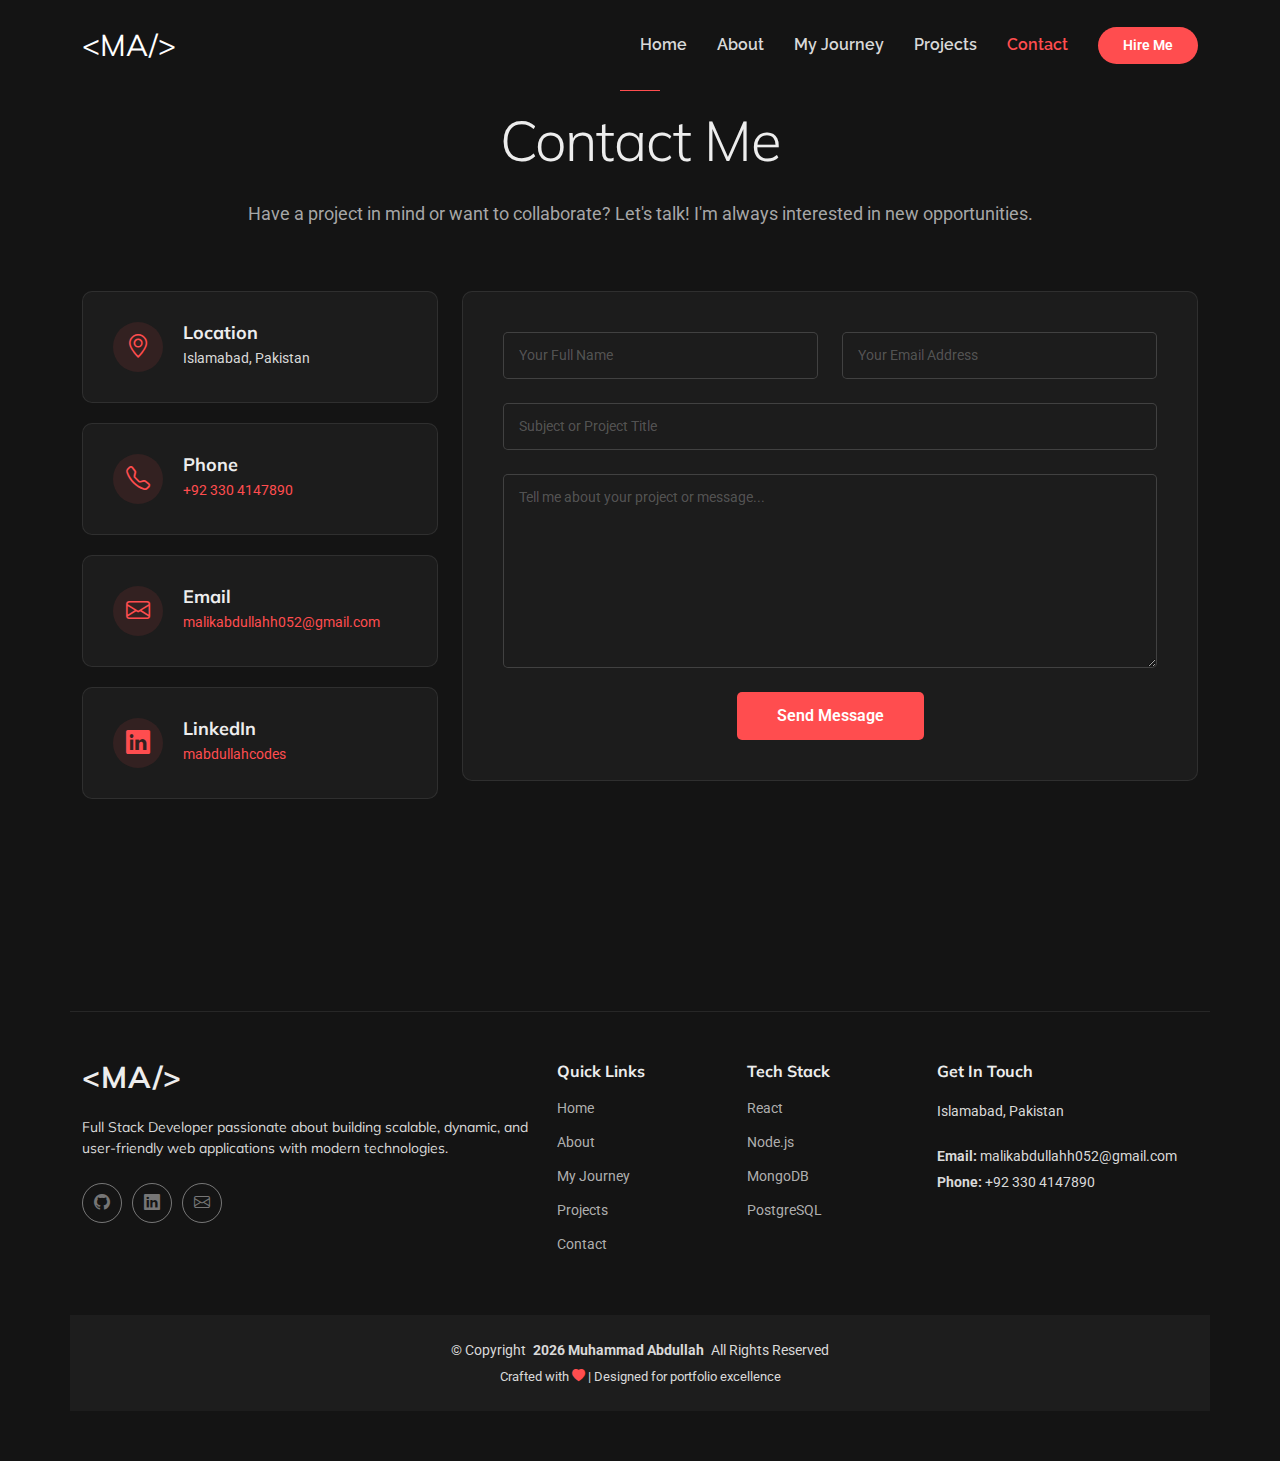
<file: contact.html>
<!DOCTYPE html>
<html lang="en">

<head>
  <meta charset="utf-8">
  <meta content="width=device-width, initial-scale=1.0" name="viewport">
  <title>Contact - Muhammad Abdullah Malik</title>
  <meta name="description" content="Get in touch with Muhammad Abdullah Malik. Full Stack Developer available for projects and collaborations.">
  <meta name="keywords" content="Contact, Full Stack Developer, Freelancer, Portfolio">

  <!-- Favicons -->
  <link href="assets/img/MALOGO.png" rel="icon">
  <link href="assets/img/MALOGO.png" rel="apple-touch-icon">

  <!-- Fonts -->
  <link href="https://fonts.googleapis.com" rel="preconnect">
  <link href="https://fonts.gstatic.com" rel="preconnect" crossorigin>
  <link href="https://fonts.googleapis.com/css2?family=Roboto:ital,wght@0,100;0,300;0,400;0,500;0,700;0,900;1,100;1,300;1,400;1,500;1,700;1,900&family=Raleway:ital,wght@0,100;0,200;0,300;0,400;0,500;0,600;0,700;0,800;0,900;1,100;1,200;1,300;1,400;1,500;1,600;1,700;1,800;1,900&family=Mulish:ital,wght@0,200;0,300;0,400;0,500;0,600;0,700;0,800;0,900;1,200;1,300;1,400;1,500;1,600;1,700;1,800;1,900&display=swap" rel="stylesheet">

  <!-- Vendor CSS Files -->
  <link href="assets/vendor/bootstrap/css/bootstrap.min.css" rel="stylesheet">
  <link href="assets/vendor/bootstrap-icons/bootstrap-icons.css" rel="stylesheet">
  <link href="assets/vendor/aos/aos.css" rel="stylesheet">
  <link href="assets/vendor/glightbox/css/glightbox.min.css" rel="stylesheet">
  <link href="assets/vendor/swiper/swiper-bundle.min.css" rel="stylesheet">

  <!-- Main CSS File -->
  <link href="assets/css/main.css" rel="stylesheet">
  <style>
    /* Ensure contact form message elements are hidden and layout preserved */
    .contact-form .loading,
    .contact-form .error-message,
    .contact-form .sent-message {
      display: none !important;
      margin-bottom: 24px;
    }
    .contact-form .sent-message { text-align: center; }
    .contact-form .error-message { text-align: left; }
    /* Small fix: keep form controls full-width inside columns */
    .contact-form .form-control { width: 100%; }
  </style>
</head>

<body class="contact-page">

  <header id="header" class="header d-flex align-items-center fixed-top">
    <div class="container-fluid container-xl position-relative d-flex align-items-center">

      <a href="index.html" class="logo d-flex align-items-center me-auto">
        <h1 class="sitename">&lt;MA/&gt;</h1>
      </a>

      <nav id="navmenu" class="navmenu">
        <ul>
          <li><a href="index.html">Home</a></li>
          <li><a href="about.html">About</a></li>
          <li><a href="my-journey.html">My Journey</a></li>
          <li><a href="projects.html">Projects</a></li>
          <li><a href="contact.html" class="active">Contact</a></li>
        </ul>
        <i class="mobile-nav-toggle d-xl-none bi bi-list"></i>
      </nav>

      <a class="btn-hire-header" href="hire-me.html">Hire Me</a>

    </div>
  </header>

  <main class="main">

    <!-- Contact Section -->
    <section id="contact" class="contact section">

      <!-- Section Title -->
      <div class="container section-title" data-aos="fade-up">
        <span class="subtitle">Get In Touch</span>
        <h2>Contact Me</h2>
        <p>Have a project in mind or want to collaborate? Let's talk! I'm always interested in new opportunities.</p>
      </div><!-- End Section Title -->

      <div class="container">

        <div class="row gy-4">

          <div class="col-lg-4">
            <div class="info-item" data-aos="fade-up">
              <div class="icon-wrapper">
                <i class="bi bi-geo-alt"></i>
              </div>
              <div>
                <h3>Location</h3>
                <p>Islamabad, Pakistan</p>
              </div>
            </div>

            <div class="info-item" data-aos="fade-up" data-aos-delay="100">
              <div class="icon-wrapper">
                <i class="bi bi-telephone"></i>
              </div>
              <div>
                <h3>Phone</h3>
                <p><a href="tel:+923304147890">+92 330 4147890</a></p>
              </div>
            </div>

            <div class="info-item" data-aos="fade-up" data-aos-delay="200">
              <div class="icon-wrapper">
                <i class="bi bi-envelope"></i>
              </div>
              <div>
                <h3>Email</h3>
                <p><a href="mailto:malikabdullahh052@gmail.com">malikabdullahh052@gmail.com</a></p>
              </div>
            </div>

            <div class="info-item" data-aos="fade-up" data-aos-delay="300">
              <div class="icon-wrapper">
                <i class="bi bi-linkedin"></i>
              </div>
              <div>
                <h3>LinkedIn</h3>
                <p><a href="https://www.linkedin.com/in/mabdullahcodes" target="_blank">mabdullahcodes</a></p>
              </div>
            </div>

            <div class="info-item" data-aos="fade-up" data-aos-delay="400">
              <div class="icon-wrapper">
                <i class="bi bi-github"></i>
              </div>
              <div>
                <h3>GitHub</h3>
                <p><a href="https://github.com/abdullah-workspace" target="_blank">abdullah-workspace</a></p>
              </div>
            </div>

          </div>

          <div class="col-lg-8">
            <form id="contactForm" class="php-email-form contact-form" data-aos="fade-up" data-aos-delay="100">
              <div class="row gy-4">

                <div class="col-md-6">
                  <input type="text" name="name" class="form-control" placeholder="Your Full Name" required="">
                </div>

                <div class="col-md-6">
                  <input type="email" class="form-control" name="email" placeholder="Your Email Address" required="">
                </div>

                <div class="col-md-12">
                  <input type="text" class="form-control" name="subject" placeholder="Subject or Project Title" required="">
                </div>

                <div class="col-md-12">
                  <textarea class="form-control" name="message" rows="8" placeholder="Tell me about your project or message..." required=""></textarea>
                </div>

                <div class="col-md-12 text-center">

                  <div class="loading">Loading</div>
                  <div class="error-message"></div>
                  <div class="sent-message">Your message has been sent. Thank you! I'll get back to you soon.</div>

                  <button type="submit" class="btn btn-accent">Send Message</button>
                </div>

              </div>
            </form>
          </div>

        </div>

      </div>

    </section><!-- /Contact Section -->

  </main>

  <footer id="footer" class="footer">

    <div class="container footer-top">
      <div class="row gy-4">
        <div class="col-lg-5 col-md-12 footer-about">
          <a href="index.html" class="logo d-flex align-items-center">
            <span class="sitename">&lt;MA/&gt;</span>
          </a>
          <p>Full Stack Developer passionate about building scalable, dynamic, and user-friendly web applications with modern technologies.</p>
          <div class="social-links d-flex mt-4">
            <a href="https://github.com/abdullah-workspace" target="_blank"><i class="bi bi-github"></i></a>
            <a href="https://www.linkedin.com/in/mabdullahcodes" target="_blank"><i class="bi bi-linkedin"></i></a>
            <a href="mailto:malikabdullahh052@gmail.com"><i class="bi bi-envelope"></i></a>
          </div>
        </div>

        <div class="col-lg-2 col-6 footer-links">
          <h4>Quick Links</h4>
          <ul>
            <li><a href="index.html">Home</a></li>
            <li><a href="about.html">About</a></li>
            <li><a href="my-journey.html">My Journey</a></li>
            <li><a href="projects.html">Projects</a></li>
            <li><a href="contact.html">Contact</a></li>
          </ul>
        </div>

        <div class="col-lg-2 col-6 footer-links">
          <h4>Tech Stack</h4>
          <ul>
            <li><a href="#">React</a></li>
            <li><a href="#">Node.js</a></li>
            <li><a href="#">MongoDB</a></li>
            <li><a href="#">PostgreSQL</a></li>
          </ul>
        </div>

        <div class="col-lg-3 col-md-12 footer-contact text-center text-md-start">
          <h4>Get In Touch</h4>
          <p>Islamabad, Pakistan</p>
          <p class="mt-4"><strong>Email:</strong> <span>malikabdullahh052@gmail.com</span></p>
          <p><strong>Phone:</strong> <span>+92 330 4147890</span></p>
        </div>

      </div>
    </div>

    <div class="container copyright text-center mt-4">
      <p>© <span>Copyright</span> <strong class="px-1 sitename">2026 Muhammad Abdullah</strong> <span>All Rights Reserved</span></p>
      <div class="credits">
        Crafted with <i class="bi bi-heart-fill" style="color: #ff4d4f;"></i> | Designed for portfolio excellence
      </div>
    </div>

  </footer>

  <!-- Scroll Top -->
  <a href="#" id="scroll-top" class="scroll-top d-flex align-items-center justify-content-center"><i class="bi bi-arrow-up-short"></i></a>

  <!-- Preloader -->
  <div id="preloader"></div>

  <!-- Vendor JS Files -->
  <script src="assets/vendor/bootstrap/js/bootstrap.bundle.min.js"></script>
  <script src="assets/vendor/aos/aos.js"></script>
  <script src="assets/vendor/typed.js/typed.umd.js"></script>
  <script src="assets/vendor/waypoints/noframework.waypoints.js"></script>
  <script src="assets/vendor/glightbox/js/glightbox.min.js"></script>
  <script src="assets/vendor/imagesloaded/imagesloaded.pkgd.min.js"></script>
  <script src="assets/vendor/isotope-layout/isotope.pkgd.min.js"></script>
  <script src="assets/vendor/swiper/swiper-bundle.min.js"></script>

  <!-- Main JS File -->
  <script src="assets/js/main.js"></script>

  <!-- Contact form frontend handler (no backend) -->
  <script>
    (function(){
      const form = document.getElementById('contactForm');
      if (!form) return;
      form.addEventListener('submit', function(e) {
        e.preventDefault();
        const loading = form.querySelector('.loading');
        const error = form.querySelector('.error-message');
        const sent = form.querySelector('.sent-message');
        if (loading) loading.classList.add('d-block');
        if (error) error.classList.remove('d-block');
        if (sent) sent.classList.remove('d-block');

        // Simulate async send and show success modal
        setTimeout(() => {
          if (loading) loading.classList.remove('d-block');
          if (sent) sent.classList.add('d-block');
          // show bootstrap modal
          try {
            const modalEl = document.getElementById('contactSuccessModal');
            if (modalEl) {
              const bsModal = new bootstrap.Modal(modalEl);
              bsModal.show();
            } else {
              alert('Message sent — thank you!');
            }
          } catch (err) {
            alert('Message sent — thank you!');
          }
          form.reset();
        }, 700);
      });
    })();
  </script>

  <!-- Success modal -->
  <div class="modal fade" id="contactSuccessModal" tabindex="-1" aria-labelledby="contactSuccessModalLabel" aria-hidden="true">
    <div class="modal-dialog modal-dialog-centered">
      <div class="modal-content">
        <div class="modal-header">
          <h5 class="modal-title" id="contactSuccessModalLabel">Message Sent</h5>
          <button type="button" class="btn-close" data-bs-dismiss="modal" aria-label="Close"></button>
        </div>
              <div class="modal-body d-flex align-items-start gap-3">
                <i class="bi bi-check-circle-fill" style="font-size:28px;color:var(--accent-color);margin-top:4px"></i>
                <div>
                  <h5 class="mb-1">Message Sent</h5>
                  <p class="mb-0">Thanks — your message has been sent. I'll get back to you soon.</p>
                </div>
              </div>
              <div class="modal-footer">
                <button type="button" class="btn btn-accent" data-bs-dismiss="modal">Close</button>
              </div>
      </div>
    </div>
  </div>

</body>

</html>
</file>
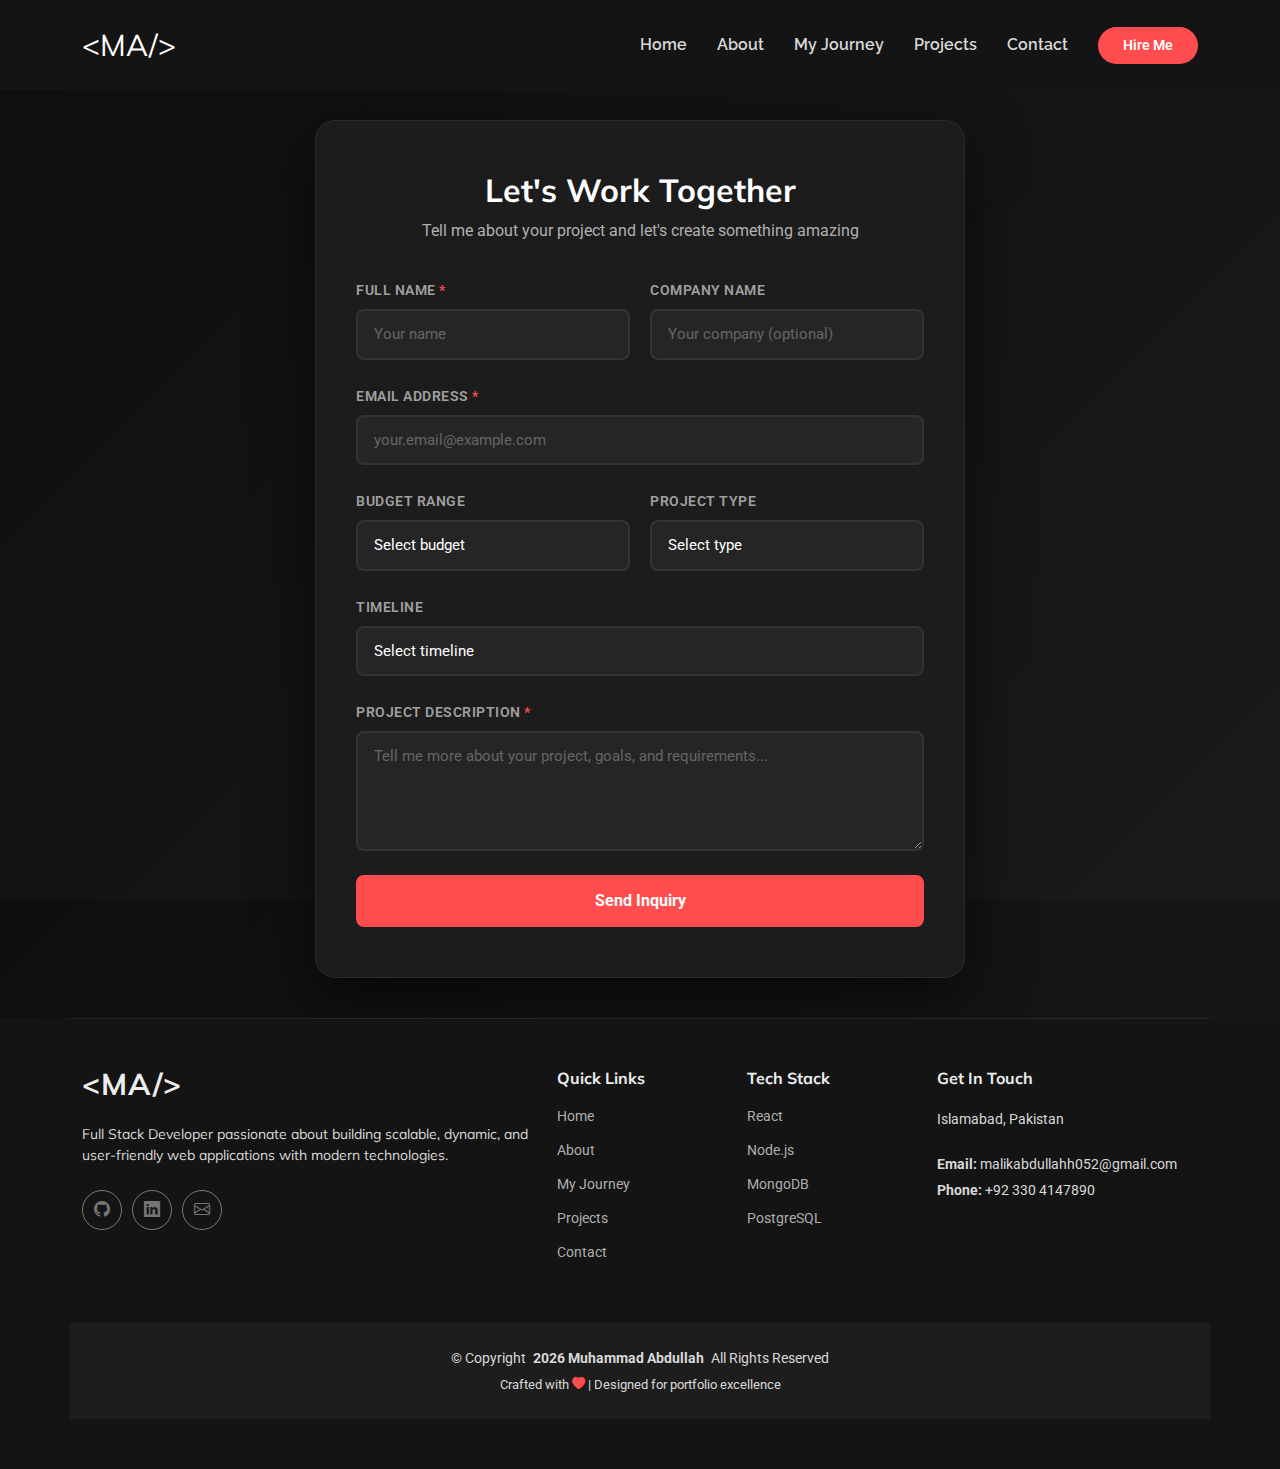
<file: hire-me.html>
<!DOCTYPE html>
<html lang="en">

<head>
  <meta charset="utf-8">
  <meta content="width=device-width, initial-scale=1.0" name="viewport">
  <title>Hire Me - Muhammad Abdullah Malik</title>
  <meta name="description" content="Hire Muhammad Abdullah Malik for your next web development project. Full Stack Developer available for custom solutions.">
  <meta name="keywords" content="Hire, Full Stack Developer, Web Development, Freelancer">

  <!-- Favicons -->
  <link href="assets/img/MALOGO.png" rel="icon">
  <link href="assets/img/MALOGO.png" rel="apple-touch-icon">

  <!-- Fonts -->
  <link href="https://fonts.googleapis.com" rel="preconnect">
  <link href="https://fonts.gstatic.com" rel="preconnect" crossorigin>
  <link href="https://fonts.googleapis.com/css2?family=Roboto:ital,wght@0,100;0,300;0,400;0,500;0,700;0,900;1,100;1,300;1,400;1,500;1,700;1,900&family=Raleway:ital,wght@0,100;0,200;0,300;0,400;0,500;0,600;0,700;0,800;0,900;1,100;1,200;1,300;1,400;1,500;1,600;1,700;1,800;1,900&family=Mulish:ital,wght@0,200;0,300;0,400;0,500;0,600;0,700;0,800;0,900;1,200;1,300;1,400;1,500;1,600;1,700;1,800;1,900&display=swap" rel="stylesheet">

  <!-- Vendor CSS Files -->
  <link href="assets/vendor/bootstrap/css/bootstrap.min.css" rel="stylesheet">
  <link href="assets/vendor/bootstrap-icons/bootstrap-icons.css" rel="stylesheet">
  <link href="assets/vendor/aos/aos.css" rel="stylesheet">

  <!-- Main CSS File -->
  <link href="assets/css/main.css" rel="stylesheet">

  <style>
    /* Hire Me Page Styles */
    html, body {
      height: 100%;
    }

    body.hire-page {
      background: linear-gradient(135deg, #0f0f0f 0%, #1a1a1a 100%);
      display: flex;
      flex-direction: column;
      min-height: 100vh;
    }

    .hire-main {
      flex: 1;
      display: flex;
      align-items: center;
      justify-content: center;
      padding: 40px 20px;
      margin-top: 80px;
    }

    .hire-container {
      width: 100%;
      max-width: 650px;
      animation: fadeInUp 0.6s ease-out;
    }

    @keyframes fadeInUp {
      from {
        opacity: 0;
        transform: translateY(30px);
      }
      to {
        opacity: 1;
        transform: translateY(0);
      }
    }

    .hire-form-card {
      background: #1c1c1c;
      border: 1px solid #2a2a2a;
      border-radius: 20px;
      padding: 50px 40px;
      box-shadow: 0 20px 60px rgba(0, 0, 0, 0.6);
      transition: all 0.3s ease;
    }

    .hire-form-card:hover {
      border-color: #ff4d4f;
      box-shadow: 0 20px 80px rgba(255, 77, 79, 0.15);
    }

    .hire-form-title {
      text-align: center;
      margin-bottom: 10px;
      color: #ffffff;
      font-size: 32px;
      font-weight: 700;
    }

    .hire-form-subtitle {
      text-align: center;
      color: #b0b0b0;
      margin-bottom: 35px;
      font-size: 16px;
    }

    .form-label {
      color: #a0a0a0;
      font-weight: 600;
      font-size: 14px;
      margin-bottom: 8px;
      text-transform: uppercase;
      letter-spacing: 0.5px;
    }

    .form-control,
    .form-select {
      background: #252525;
      border: 2px solid #333333;
      color: #ffffff;
      padding: 12px 16px;
      border-radius: 8px;
      font-size: 15px;
      transition: all 0.3s ease;
    }

    .form-control::placeholder {
      color: #666666;
    }

    .form-control:focus,
    .form-select:focus {
      background: #2a2a2a;
      border-color: #ff4d4f;
      box-shadow: 0 0 0 0.2rem rgba(255, 77, 79, 0.25);
      color: #ffffff;
    }

    .form-select option {
      background: #1c1c1c;
      color: #ffffff;
    }

    .form-group {
      margin-bottom: 24px;
    }

    .form-group.has-error .form-control,
    .form-group.has-error .form-select {
      border-color: #df1529;
      background: rgba(223, 21, 41, 0.05);
    }

    .error-message {
      color: #df1529;
      font-size: 13px;
      margin-top: 6px;
      display: none;
      font-weight: 500;
    }

    .error-message.show {
      display: block;
    }

    textarea.form-control {
      resize: vertical;
      min-height: 120px;
      font-family: 'Roboto', sans-serif;
    }

    .btn-hire {
      background: #ff4d4f;
      color: #ffffff;
      border: none;
      padding: 14px 32px;
      font-weight: 700;
      font-size: 16px;
      border-radius: 8px;
      width: 100%;
      transition: all 0.3s ease;
      display: flex;
      align-items: center;
      justify-content: center;
      gap: 8px;
      position: relative;
      overflow: hidden;
    }

    .btn-hire:hover:not(:disabled) {
      background: #ff3d3f;
      transform: scale(1.03);
      box-shadow: 0 12px 36px rgba(255, 77, 79, 0.35);
    }

    .btn-hire:disabled {
      opacity: 0.8;
      cursor: not-allowed;
    }

    .spinner-border-sm {
      width: 16px;
      height: 16px;
      border-width: 2px;
    }

    .two-col {
      display: grid;
      grid-template-columns: 1fr 1fr;
      gap: 20px;
    }

    @media (max-width: 768px) {
      .hire-main {
        margin-top: 60px;
        padding: 30px 15px;
      }

      .hire-form-card {
        padding: 30px 20px;
        border-radius: 16px;
      }

      .hire-form-title {
        font-size: 26px;
        margin-bottom: 8px;
      }

      .hire-form-subtitle {
        font-size: 14px;
        margin-bottom: 25px;
      }

      .form-label {
        font-size: 12px;
      }

      .form-control,
      .form-select {
        padding: 10px 12px;
        font-size: 14px;
      }

      .form-group {
        margin-bottom: 18px;
      }

      .two-col {
        grid-template-columns: 1fr;
        gap: 15px;
      }

      textarea.form-control {
        min-height: 100px;
      }

      .btn-hire {
        padding: 12px 24px;
        font-size: 15px;
      }
    }

    @media (max-width: 576px) {
      .hire-main {
        margin-top: 50px;
        padding: 20px 10px;
      }

      .hire-form-card {
        padding: 25px 15px;
        border-radius: 12px;
      }

      .hire-form-title {
        font-size: 22px;
      }

      .hire-form-subtitle {
        font-size: 13px;
      }

      .form-control,
      .form-select {
        padding: 9px 10px;
        font-size: 13px;
      }

      .btn-hire {
        padding: 11px 20px;
        font-size: 14px;
      }

      textarea.form-control {
        min-height: 80px;
      }

      .two-col {
        grid-template-columns: 1fr;
      }
    }

    /* Footer */
    .hire-footer {
      background: rgba(20, 20, 20, 0.8);
      border-top: 1px solid #2a2a2a;
      padding: 30px 20px;
      text-align: center;
      color: #b0b0b0;
      font-size: 14px;
      margin-top: auto;
    }

    .hire-footer a {
      color: #ff4d4f;
      text-decoration: none;
      transition: 0.3s;
    }

    .hire-footer a:hover {
      color: #ff3d3f;
      text-decoration: underline;
    }

    @media (max-width: 576px) {
      .hire-footer {
        padding: 20px 15px;
        font-size: 12px;
      }
    }
  </style>
</head>

<body class="hire-page">

  <header id="header" class="header d-flex align-items-center fixed-top">
    <div class="container-fluid container-xl position-relative d-flex align-items-center">

      <a href="index.html" class="logo d-flex align-items-center me-auto">
        <h1 class="sitename">&lt;MA/&gt;</h1>
      </a>

      <nav id="navmenu" class="navmenu">
        <ul>
          <li><a href="index.html">Home</a></li>
          <li><a href="about.html">About</a></li>
          <li><a href="my-journey.html">My Journey</a></li>
          <li><a href="projects.html">Projects</a></li>
          <li><a href="contact.html">Contact</a></li>
        </ul>
        <i class="mobile-nav-toggle d-xl-none bi bi-list"></i>
      </nav>

      <a class="btn-hire-header" href="hire-me.html">Hire Me</a>

    </div>
  </header>

  <main class="hire-main">
    <div class="hire-container">
      <div class="hire-form-card">
        <h1 class="hire-form-title">Let's Work Together</h1>
        <p class="hire-form-subtitle">Tell me about your project and let's create something amazing</p>

        <form id="hireForm">
          <div class="two-col">
            <div class="form-group">
              <label for="fullName" class="form-label">Full Name <span style="color: #ff4d4f;">*</span></label>
              <input type="text" class="form-control" id="fullName" name="fullName" placeholder="Your name" required>
              <div class="error-message" id="fullName-error">Full name is required</div>
            </div>

            <div class="form-group">
              <label for="company" class="form-label">Company Name</label>
              <input type="text" class="form-control" id="company" name="company" placeholder="Your company (optional)">
            </div>
          </div>

          <div class="form-group">
            <label for="email" class="form-label">Email Address <span style="color: #ff4d4f;">*</span></label>
            <input type="email" class="form-control" id="email" name="email" placeholder="your.email@example.com" required>
            <div class="error-message" id="email-error">Please enter a valid email address</div>
          </div>

          <div class="two-col">
            <div class="form-group">
              <label for="budget" class="form-label">Budget Range</label>
              <select class="form-select" id="budget" name="budget">
                <option value="">Select budget</option>
                <option value="100-500">$100 - $500</option>
                <option value="500-1000">$500 - $1,000</option>
                <option value="1000-5000">$1,000 - $5,000</option>
                <option value="5000+">$5,000+</option>
              </select>
            </div>

            <div class="form-group">
              <label for="projectType" class="form-label">Project Type</label>
              <select class="form-select" id="projectType" name="projectType">
                <option value="">Select type</option>
                <option value="website">Website</option>
                <option value="webapp">Web App</option>
                <option value="ecommerce">E-commerce</option>
                <option value="saas">SaaS</option>
                <option value="custom">Custom Solution</option>
              </select>
            </div>
          </div>

          <div class="form-group">
            <label for="timeline" class="form-label">Timeline</label>
            <select class="form-select" id="timeline" name="timeline">
              <option value="">Select timeline</option>
              <option value="urgent">Urgent (1-2 weeks)</option>
              <option value="1month">1 Month</option>
              <option value="2-3months">2-3 Months</option>
              <option value="flexible">Flexible</option>
            </select>
          </div>

          <div class="form-group">
            <label for="description" class="form-label">Project Description <span style="color: #ff4d4f;">*</span></label>
            <textarea class="form-control" id="description" name="description" placeholder="Tell me more about your project, goals, and requirements..." required></textarea>
            <div class="error-message" id="description-error">Project description is required (min 10 characters)</div>
          </div>

          <button type="submit" class="btn-hire" id="submitBtn">
            <span id="btnText">Send Inquiry</span>
            <span id="spinner" style="display: none;">
              <span class="spinner-border spinner-border-sm" role="status" aria-hidden="true"></span>
            </span>
          </button>
        </form>
      </div>
    </div>
  </main>

  <footer id="footer" class="footer">

    <div class="container footer-top">
      <div class="row gy-4">
        <div class="col-lg-5 col-md-12 footer-about">
          <a href="index.html" class="logo d-flex align-items-center">
            <span class="sitename">&lt;MA/&gt;</span>
          </a>
          <p>Full Stack Developer passionate about building scalable, dynamic, and user-friendly web applications with modern technologies.</p>
          <div class="social-links d-flex mt-4">
            <a href="https://github.com/abdullah-workspace" target="_blank"><i class="bi bi-github"></i></a>
            <a href="https://www.linkedin.com/in/mabdullahcodes" target="_blank"><i class="bi bi-linkedin"></i></a>
            <a href="mailto:malikabdullahh052@gmail.com"><i class="bi bi-envelope"></i></a>
          </div>
        </div>

        <div class="col-lg-2 col-6 footer-links">
          <h4>Quick Links</h4>
          <ul>
            <li><a href="index.html">Home</a></li>
            <li><a href="about.html">About</a></li>
            <li><a href="my-journey.html">My Journey</a></li>
            <li><a href="projects.html">Projects</a></li>
            <li><a href="contact.html">Contact</a></li>
          </ul>
        </div>

        <div class="col-lg-2 col-6 footer-links">
          <h4>Tech Stack</h4>
          <ul>
            <li><a href="#">React</a></li>
            <li><a href="#">Node.js</a></li>
            <li><a href="#">MongoDB</a></li>
            <li><a href="#">PostgreSQL</a></li>
          </ul>
        </div>

        <div class="col-lg-3 col-md-12 footer-contact text-center text-md-start">
          <h4>Get In Touch</h4>
          <p>Islamabad, Pakistan</p>
          <p class="mt-4"><strong>Email:</strong> <span>malikabdullahh052@gmail.com</span></p>
          <p><strong>Phone:</strong> <span>+92 330 4147890</span></p>
        </div>

      </div>
    </div>

    <div class="container copyright text-center mt-4">
      <p>© <span>Copyright</span> <strong class="px-1 sitename">2026 Muhammad Abdullah</strong> <span>All Rights Reserved</span></p>
      <div class="credits">
        Crafted with <i class="bi bi-heart-fill" style="color: #ff4d4f;"></i> | Designed for portfolio excellence
      </div>
    </div>

  </footer>

  <!-- Scroll Top -->
  <a href="#" id="scroll-top" class="scroll-top d-flex align-items-center justify-content-center"><i class="bi bi-arrow-up-short"></i></a>

  <!-- Preloader -->
  <div id="preloader"></div>

  <!-- Vendor JS Files -->
  <script src="assets/vendor/bootstrap/js/bootstrap.bundle.min.js"></script>
  <script src="assets/vendor/aos/aos.js"></script>

  <!-- Main JS File -->
  <script src="assets/js/main.js"></script>

  <!-- Success Modal -->
  <div class="modal fade" id="hireSuccessModal" tabindex="-1" aria-labelledby="hireSuccessModalLabel" aria-hidden="true">
    <div class="modal-dialog modal-dialog-centered">
      <div class="modal-content">
        <div class="modal-header">
          <h5 class="modal-title" id="hireSuccessModalLabel">Inquiry Sent</h5>
          <button type="button" class="btn-close" data-bs-dismiss="modal" aria-label="Close"></button>
        </div>
        <div class="modal-body d-flex align-items-start gap-3">
          <i class="bi bi-check-circle-fill" style="font-size:28px;color:#ff4d4f;margin-top:4px"></i>
          <div>
            <h5 class="mb-1" style="color: #ffffff;">Thank You!</h5>
            <p class="mb-0" style="color: #b0b0b0;">I've received your inquiry and will get back to you within 24 hours. Looking forward to working with you!</p>
          </div>
        </div>
        <div class="modal-footer">
          <button type="button" class="btn btn-accent" data-bs-dismiss="modal">Close</button>
        </div>
      </div>
    </div>
  </div>

  <!-- Hire Form Validation Script -->
  <script>
    (function() {
      const form = document.getElementById('hireForm');
      const submitBtn = document.getElementById('submitBtn');
      const btnText = document.getElementById('btnText');
      const spinner = document.getElementById('spinner');

      // Email validation regex
      const emailRegex = /^[^\s@]+@[^\s@]+\.[^\s@]+$/;

      // Clear error on focus
      document.querySelectorAll('.form-control, .form-select').forEach(field => {
        field.addEventListener('focus', function() {
          const formGroup = this.closest('.form-group');
          formGroup.classList.remove('has-error');
          const errorMsg = formGroup.querySelector('.error-message');
          if (errorMsg) errorMsg.classList.remove('show');
        });
      });

      // Form submit handler
      form.addEventListener('submit', function(e) {
        e.preventDefault();

        // Get form fields
        const fullName = document.getElementById('fullName').value.trim();
        const email = document.getElementById('email').value.trim();
        const description = document.getElementById('description').value.trim();

        // Reset error states
        document.querySelectorAll('.form-group').forEach(group => {
          group.classList.remove('has-error');
          const errorMsg = group.querySelector('.error-message');
          if (errorMsg) errorMsg.classList.remove('show');
        });

        let isValid = true;

        // Validate Full Name
        if (!fullName) {
          showError('fullName', 'Full name is required');
          isValid = false;
        }

        // Validate Email
        if (!email) {
          showError('email', 'Email address is required');
          isValid = false;
        } else if (!emailRegex.test(email)) {
          showError('email', 'Please enter a valid email address');
          isValid = false;
        }

        // Validate Description
        if (!description || description.length < 10) {
          showError('description', 'Project description is required (min 10 characters)');
          isValid = false;
        }

        if (!isValid) return;

        // Disable form and show spinner
        submitBtn.disabled = true;
        btnText.style.display = 'none';
        spinner.style.display = 'inline-block';

        // Simulate API call
        setTimeout(() => {
          // Re-enable form
          submitBtn.disabled = false;
          btnText.style.display = 'inline';
          spinner.style.display = 'none';

          // Show success modal
          const modal = new bootstrap.Modal(document.getElementById('hireSuccessModal'));
          modal.show();

          // Reset form
          form.reset();
        }, 2000);
      });

      function showError(fieldId, message) {
        const field = document.getElementById(fieldId);
        const formGroup = field.closest('.form-group');
        formGroup.classList.add('has-error');
        const errorMsg = formGroup.querySelector('.error-message');
        if (errorMsg) {
          errorMsg.textContent = message;
          errorMsg.classList.add('show');
        }
      }
    })();
  </script>

</body>

</html>
</file>
<file: assets/css/main.css>
/* Project main stylesheet */

@charset "UTF-8";

/*--------------------------------------------------------------
# Font & Color Variables
# Help: https://bootstrapmade.com/color-system/
--------------------------------------------------------------*/
/* Fonts */
:root {
  --default-font: "Roboto",  system-ui, -apple-system, "Segoe UI", Roboto, "Helvetica Neue", Arial, "Noto Sans", "Liberation Sans", sans-serif, "Apple Color Emoji", "Segoe UI Emoji", "Segoe UI Symbol", "Noto Color Emoji";
  --heading-font: "Mulish",  sans-serif;
  --nav-font: "Raleway",  sans-serif;
}

/* Global Colors - The following color variables are used throughout the website. Updating them here will change the color scheme of the entire website */
:root { 
  --background-color: #141414; /* Background color for the entire website, including individual sections */
  --default-color: #d9d9d9; /* Default color used for the majority of the text content across the entire website */
  --heading-color: #ededed; /* Color for headings, subheadings and title throughout the website */
  --accent-color: #ff4d4f; /* Accent color that represents your brand on the website. It's used for buttons, links, and other elements that need to stand out */
  --surface-color: #1c1c1c; /* The surface color is used as a background of boxed elements within sections, such as cards, icon boxes, or other elements that require a visual separation from the global background. */
  --contrast-color: #ffffff; /* Contrast color for text, ensuring readability against backgrounds of accent, heading, or default colors. */
}

/* Nav Menu Colors - The following color variables are used specifically for the navigation menu. They are separate from the global colors to allow for more customization options */
:root {
  --nav-color: #d9d9d9;  /* The default color of the main navmenu links */
  --nav-hover-color: #ff4d4f; /* Applied to main navmenu links when they are hovered over or active */
  --nav-mobile-background-color: #2e2e2e; /* Used as the background color for mobile navigation menu */
  --nav-dropdown-background-color: #2e2e2e; /* Used as the background color for dropdown items that appear when hovering over primary navigation items */
  --nav-dropdown-color: #d9d9d9; /* Used for navigation links of the dropdown items in the navigation menu. */
  --nav-dropdown-hover-color: #ff4d4f; /* Similar to --nav-hover-color, this color is applied to dropdown navigation links when they are hovered over. */
}

/* Color Presets - These classes override global colors when applied to any section or element, providing reuse of the sam color scheme. */

.light-background {
  --background-color: rgba(41, 41, 41, 0.8);
  --surface-color: #484848;
}

.dark-background {
  --background-color: #060606;
  --default-color: #ffffff;
  --heading-color: #ffffff;
  --surface-color: #252525;
  --contrast-color: #ffffff;
}

/* Smooth scroll */
:root {
  scroll-behavior: smooth;
}

/*--------------------------------------------------------------
# General Styling & Shared Classes
--------------------------------------------------------------*/
body {
  color: var(--default-color);
  background-color: var(--background-color);
  font-family: var(--default-font);
}

a {
  color: var(--accent-color);
  text-decoration: none;
  transition: 0.3s;
}

a:hover {
  color: color-mix(in srgb, var(--accent-color), transparent 25%);
  text-decoration: none;
}

h1,
h2,
h3,
h4,
h5,
h6 {
  color: var(--heading-color);
  font-family: var(--heading-font);
}

/* PHP Email Form Messages
------------------------------*/
.php-email-form .error-message {
  display: none;
  background: #df1529;
  color: #ffffff;
  text-align: left;
  padding: 15px;
  margin-bottom: 24px;
  font-weight: 600;
}

.php-email-form .sent-message {
  display: none;
  color: #ffffff;
  background: #059652;
  text-align: center;
  padding: 15px;
  margin-bottom: 24px;
  font-weight: 600;
}

.php-email-form .loading {
  display: none;
  background: var(--surface-color);
  text-align: center;
  padding: 15px;
  margin-bottom: 24px;
}

.php-email-form .loading:before {
  content: "";
  display: inline-block;
  border-radius: 50%;
  width: 24px;
  height: 24px;
  margin: 0 10px -6px 0;
  border: 3px solid var(--accent-color);
  border-top-color: var(--surface-color);
  animation: php-email-form-loading 1s linear infinite;
}

/* Apply same message styles for the frontend-only contact form */
.contact-form .error-message,
.contact-form .sent-message,
.contact-form .loading {
  display: none;
}
.contact-form .error-message {
  background: #df1529;
  color: #ffffff;
  text-align: left;
  padding: 15px;
  margin-bottom: 24px;
  font-weight: 600;
}
.contact-form .sent-message {
  color: #ffffff;
  background: #059652;
  text-align: center;
  padding: 15px;
  margin-bottom: 24px;
  font-weight: 600;
}
.contact-form .loading {
  background: var(--surface-color);
  text-align: center;
  padding: 15px;
  margin-bottom: 24px;
}
.contact-form .loading:before {
  content: "";
  display: inline-block;
  border-radius: 50%;
  width: 24px;
  height: 24px;
  margin: 0 10px -6px 0;
  border: 3px solid var(--accent-color);
  border-top-color: var(--surface-color);
  animation: php-email-form-loading 1s linear infinite;
}

@keyframes php-email-form-loading {
  0% {
    transform: rotate(0deg);
  }

  100% {
    transform: rotate(360deg);
  }
}

/*--------------------------------------------------------------
# Global Header
--------------------------------------------------------------*/
.header {
  --heading-color: #ffffff;
  color: var(--default-color);
  background-color: var(--background-color);
  padding: 15px 0;
  transition: all 0.5s;
  z-index: 997;
}

.header .logo {
  line-height: 1;
}

.header .logo img {
  max-height: 36px;
  margin-right: 8px;
}

.header .logo h1 {
  font-size: 30px;
  margin: 0;
  font-weight: 400;
  color: var(--heading-color);
}

.header .btn-getstarted,
.header .btn-getstarted:focus {
  color: var(--contrast-color);
  background: var(--accent-color);
  font-size: 14px;
  padding: 8px 25px;
  margin: 0 0 0 30px;
  border-radius: 50px;
  transition: 0.3s;
}

.header .btn-getstarted:hover,
.header .btn-getstarted:focus:hover {
  color: var(--contrast-color);
  background: color-mix(in srgb, var(--accent-color), transparent 15%);
}

.header .btn-hire-header,
.header .btn-hire-header:focus {
  color: var(--contrast-color);
  background: #ff4d4f;
  font-size: 14px;
  padding: 8px 25px;
  margin: 0 0 0 30px;
  border-radius: 50px;
  transition: 0.3s;
  border: none;
  font-weight: 600;
}

.header .btn-hire-header:hover,
.header .btn-hire-header:focus:hover {
  background: #ff3d3f;
  transform: scale(1.05);
  box-shadow: 0 8px 20px rgba(255, 77, 79, 0.3);
}

/* Mobile responsive header button */
@media (max-width: 1200px) {
  .header .btn-hire-header {
    padding: 7px 18px;
    font-size: 13px;
    margin: 0 0 0 15px;
  }
}

@media (max-width: 992px) {
  .header .btn-hire-header {
    padding: 6px 15px;
    font-size: 12px;
    margin: 0 10px 0 0;
  }
}

@media (max-width: 768px) {
  .header .btn-hire-header {
    padding: 6px 14px;
    font-size: 11px;
    margin: 0 8px 0 0;
  }
}

@media (max-width: 576px) {
  .header .btn-hire-header {
    padding: 5px 12px;
    font-size: 11px;
    margin: 0 5px 0 0;
  }
}

/* Mobile Header Layout - Logo Centered */
@media (max-width: 1199px) {
  .header .logo {
    margin-right: 0 !important;
  }

  .header .container-xl {
    display: flex;
    align-items: center;
    justify-content: space-between;
    position: relative;
  }
}

@media (max-width: 1200px) {
  .header {
    justify-content: space-between;
  }

  .header .container-fluid,
  .header .container-xl {
    display: flex;
    align-items: center;
    justify-content: space-between;
    position: relative;
    width: 100%;
  }

  .header .logo {
    position: absolute;
    left: 50%;
    transform: translateX(-50%);
    margin: 0;
    margin-right: unset !important;
  }

  .header .btn-getstarted {
    order: 2;
    margin: 0 15px 0 0;
    padding: 6px 15px;
  }

  .header .navmenu {
    order: 1;
    margin-right: auto;
    display: flex;
    align-items: center;
  }

  .header .btn-hire-header {
    order: 3;
    margin-left: auto;
    margin-right: 0;
  }
}

.scrolled .header {
  box-shadow: 0px 0 18px rgba(0, 0, 0, 0.1);
}

/* Global Header on Scroll
------------------------------*/
.scrolled .header {
  --background-color: rgba(20, 20, 20, 0.8);
}

/* Index Page Header
------------------------------*/
.index-page .header {
  --background-color: rgba(255, 255, 255, 0);
}

/* Index Page Header on Scroll
------------------------------*/
.index-page.scrolled .header {
  --background-color: rgba(20, 20, 20, 0.8);
}

/*--------------------------------------------------------------
# Navigation Menu
--------------------------------------------------------------*/
/* Navmenu - Desktop */
@media (min-width: 1200px) {
  .navmenu {
    padding: 0;
  }

  .navmenu ul {
    margin: 0;
    padding: 0;
    display: flex;
    list-style: none;
    align-items: center;
  }

  .navmenu li {
    position: relative;
  }

  .navmenu a,
  .navmenu a:focus {
    color: var(--nav-color);
    padding: 18px 15px;
    font-size: 16px;
    font-family: var(--nav-font);
    font-weight: 600;
    display: flex;
    align-items: center;
    justify-content: space-between;
    white-space: nowrap;
    transition: 0.3s;
  }

  .navmenu a i,
  .navmenu a:focus i {
    font-size: 12px;
    line-height: 0;
    margin-left: 5px;
    transition: 0.3s;
  }

  .navmenu li:last-child a {
    padding-right: 0;
  }

  .navmenu li:hover>a,
  .navmenu .active,
  .navmenu .active:focus {
    color: var(--nav-hover-color);
  }

  .navmenu .dropdown ul {
    margin: 0;
    padding: 10px 0;
    background: var(--nav-dropdown-background-color);
    display: block;
    position: absolute;
    visibility: hidden;
    left: 14px;
    top: 130%;
    opacity: 0;
    transition: 0.3s;
    border-radius: 4px;
    z-index: 99;
    box-shadow: 0px 0px 30px rgba(0, 0, 0, 0.1);
  }

  .navmenu .dropdown ul li {
    min-width: 200px;
  }

  .navmenu .dropdown ul a {
    padding: 10px 20px;
    font-size: 15px;
    text-transform: none;
    color: var(--nav-dropdown-color);
  }

  .navmenu .dropdown ul a i {
    font-size: 12px;
  }

  .navmenu .dropdown ul a:hover,
  .navmenu .dropdown ul .active:hover,
  .navmenu .dropdown ul li:hover>a {
    color: var(--nav-dropdown-hover-color);
  }

  .navmenu .dropdown:hover>ul {
    opacity: 1;
    top: 100%;
    visibility: visible;
  }

  .navmenu .dropdown .dropdown ul {
    top: 0;
    left: -90%;
    visibility: hidden;
  }

  .navmenu .dropdown .dropdown:hover>ul {
    opacity: 1;
    top: 0;
    left: -100%;
    visibility: visible;
  }
}

/* Navmenu - Mobile */
@media (max-width: 1199px) {
  .header .container-fluid {
    display: flex;
    align-items: center;
    justify-content: space-between;
  }

  .mobile-nav-toggle {
    color: var(--nav-color);
    font-size: 28px;
    line-height: 0;
    margin-right: 10px;
    cursor: pointer;
    transition: color 0.3s;
    order: 1;
  }

  .navmenu {
    padding: 0;
    z-index: 9997;
  }

  .navmenu ul {
    display: none;
    list-style: none;
    position: absolute;
    inset: 60px 20px 20px 20px;
    padding: 10px 0;
    margin: 0;
    border-radius: 6px;
    background-color: var(--nav-mobile-background-color);
    overflow-y: auto;
    transition: 0.3s;
    z-index: 9998;
    box-shadow: 0px 0px 30px rgba(0, 0, 0, 0.1);
  }

  .navmenu a,
  .navmenu a:focus {
    color: var(--nav-dropdown-color);
    padding: 10px 20px;
    font-family: var(--nav-font);
    font-size: 17px;
    font-weight: 500;
    display: flex;
    align-items: center;
    justify-content: space-between;
    white-space: nowrap;
    transition: 0.3s;
  }

  .navmenu a i,
  .navmenu a:focus i {
    font-size: 12px;
    line-height: 0;
    margin-left: 5px;
    width: 30px;
    height: 30px;
    display: flex;
    align-items: center;
    justify-content: center;
    border-radius: 50%;
    transition: 0.3s;
    background-color: color-mix(in srgb, var(--accent-color), transparent 90%);
  }

  .navmenu a i:hover,
  .navmenu a:focus i:hover {
    background-color: var(--accent-color);
    color: var(--contrast-color);
  }

  .navmenu a:hover,
  .navmenu .active,
  .navmenu .active:focus {
    color: var(--nav-dropdown-hover-color);
  }

  .navmenu .active i,
  .navmenu .active:focus i {
    background-color: var(--accent-color);
    color: var(--contrast-color);
    transform: rotate(180deg);
  }

  .navmenu .dropdown ul {
    position: static;
    display: none;
    z-index: 99;
    padding: 10px 0;
    margin: 10px 20px;
    background-color: var(--nav-dropdown-background-color);
    border: 1px solid color-mix(in srgb, var(--default-color), transparent 90%);
    box-shadow: none;
    transition: all 0.5s ease-in-out;
  }

  .navmenu .dropdown ul ul {
    background-color: rgba(33, 37, 41, 0.1);
  }

  .navmenu .dropdown>.dropdown-active {
    display: block;
    background-color: rgba(33, 37, 41, 0.03);
  }

  .mobile-nav-active {
    overflow: hidden;
  }

  .mobile-nav-active .mobile-nav-toggle {
    color: #fff;
    position: fixed;
    font-size: 32px;
    top: 15px;
    left: 15px;
    margin-right: 0;
    z-index: 9999;
  }

  .mobile-nav-active .navmenu {
    position: fixed;
    overflow: hidden;
    inset: 0;
    background: rgba(33, 37, 41, 0.8);
    transition: 0.3s;
  }

  .mobile-nav-active .navmenu>ul {
    display: block;
  }
}

/*--------------------------------------------------------------
# Global Footer
--------------------------------------------------------------*/
.footer {
  color: var(--default-color);
  background-color: var(--background-color);
  font-size: 14px;
  padding-bottom: 50px;
  position: relative;
}

.footer .footer-top {
  padding-top: 50px;
  border-top: 1px solid color-mix(in srgb, var(--default-color), transparent 90%);
}

.footer .footer-about .logo {
  line-height: 1;
  margin-bottom: 25px;
}

.footer .footer-about .logo img {
  max-height: 40px;
  margin-right: 6px;
}

.footer .footer-about .logo span {
  color: var(--heading-color);
  font-size: 30px;
  font-weight: 700;
  letter-spacing: 1px;
  font-family: var(--heading-font);
}

.footer .footer-about p {
  font-size: 14px;
  font-family: var(--heading-font);
}

.footer .social-links a {
  display: flex;
  align-items: center;
  justify-content: center;
  width: 40px;
  height: 40px;
  border-radius: 50%;
  border: 1px solid color-mix(in srgb, var(--default-color), transparent 50%);
  font-size: 16px;
  color: color-mix(in srgb, var(--default-color), transparent 50%);
  margin-right: 10px;
  transition: 0.3s;
}

.footer .social-links a:hover {
  color: var(--accent-color);
  border-color: var(--accent-color);
}

.footer h4 {
  font-size: 16px;
  font-weight: bold;
  position: relative;
  padding-bottom: 12px;
}

.footer .footer-links {
  margin-bottom: 30px;
}

.footer .footer-links ul {
  list-style: none;
  padding: 0;
  margin: 0;
}

.footer .footer-links ul i {
  padding-right: 2px;
  font-size: 12px;
  line-height: 0;
}

.footer .footer-links ul li {
  padding: 10px 0;
  display: flex;
  align-items: center;
}

.footer .footer-links ul li:first-child {
  padding-top: 0;
}

.footer .footer-links ul a {
  color: color-mix(in srgb, var(--default-color), transparent 20%);
  display: inline-block;
  line-height: 1;
}

.footer .footer-links ul a:hover {
  color: var(--accent-color);
}

.footer .footer-contact p {
  margin-bottom: 5px;
}

.footer .copyright {
  padding-top: 25px;
  padding-bottom: 25px;
  background-color: color-mix(in srgb, var(--default-color), transparent 95%);
}

.footer .copyright p {
  margin-bottom: 0;
}

.footer .credits {
  margin-top: 6px;
  font-size: 13px;
}

/*--------------------------------------------------------------
# Preloader
--------------------------------------------------------------*/
#preloader {
  position: fixed;
  inset: 0;
  z-index: 999999;
  overflow: hidden;
  background: var(--background-color);
  transition: all 0.6s ease-out;
}

#preloader:before {
  content: "";
  position: fixed;
  top: calc(50% - 30px);
  left: calc(50% - 30px);
  border: 6px solid #ffffff;
  border-color: var(--accent-color) transparent var(--accent-color) transparent;
  border-radius: 50%;
  width: 60px;
  height: 60px;
  animation: animate-preloader 1.5s linear infinite;
}

@keyframes animate-preloader {
  0% {
    transform: rotate(0deg);
  }

  100% {
    transform: rotate(360deg);
  }
}

/*--------------------------------------------------------------
# Scroll Top Button
--------------------------------------------------------------*/
.scroll-top {
  position: fixed;
  visibility: hidden;
  opacity: 0;
  right: 15px;
  bottom: 15px;
  z-index: 99999;
  background-color: var(--accent-color);
  width: 40px;
  height: 40px;
  border-radius: 4px;
  transition: all 0.4s;
}

.scroll-top i {
  font-size: 24px;
  color: var(--contrast-color);
  line-height: 0;
}

.scroll-top:hover {
  background-color: color-mix(in srgb, var(--accent-color), transparent 20%);
  color: var(--contrast-color);
}

.scroll-top.active {
  visibility: visible;
  opacity: 1;
}

/*--------------------------------------------------------------
# Disable aos animation delay on mobile devices
--------------------------------------------------------------*/
@media screen and (max-width: 768px) {
  [data-aos-delay] {
    transition-delay: 0 !important;
  }
}

/*--------------------------------------------------------------
# Global Page Titles & Breadcrumbs
--------------------------------------------------------------*/
.page-title {
  color: var(--default-color);
  background-color: var(--background-color);
  padding: 20px 0;
  position: relative;
}

.page-title h1 {
  font-size: 28px;
  font-weight: 700;
  margin: 0;
}

.page-title .breadcrumbs ol {
  display: flex;
  flex-wrap: wrap;
  list-style: none;
  padding: 0 0 10px 0;
  margin: 0;
  font-size: 14px;
  font-weight: 400;
}

.page-title .breadcrumbs ol li+li {
  padding-left: 10px;
}

.page-title .breadcrumbs ol li+li::before {
  content: "/";
  display: inline-block;
  padding-right: 10px;
  color: color-mix(in srgb, var(--default-color), transparent 70%);
}

/*--------------------------------------------------------------
# Global Sections
--------------------------------------------------------------*/
section,
.section {
  color: var(--default-color);
  background-color: var(--background-color);
  padding: 60px 0;
  scroll-margin-top: 90px;
  overflow: clip;
}

@media (max-width: 1199px) {

  section,
  .section {
    scroll-margin-top: 66px;
  }
}

/*--------------------------------------------------------------
# Global Section Titles
--------------------------------------------------------------*/
.section-title {
  text-align: center;
  padding-bottom: 60px;
  position: relative;
}

.section-title h2 {
  font-size: 3.5rem;
  font-weight: 300;
  line-height: 1.2;
  color: var(--heading-color);
  margin-bottom: 1.5rem;
  letter-spacing: -1px;
}

@media (max-width: 768px) {
  .section-title h2 {
    font-size: 2.5rem;
  }
}

.section-title .subtitle {
  display: inline-block;
  font-size: 0.875rem;
  font-weight: 400;
  color: var(--accent-color);
  text-transform: uppercase;
  letter-spacing: 2px;
  margin-bottom: 1.5rem;
  position: relative;
}

.section-title .subtitle::after {
  content: "";
  position: absolute;
  bottom: -8px;
  left: 50%;
  transform: translateX(-50%);
  width: 40px;
  height: 1px;
  background: var(--accent-color);
}

.section-title p {
  font-size: 1.125rem;
  line-height: 1.8;
  color: color-mix(in srgb, var(--default-color), transparent 25%);
  max-width: 900px;
  margin: 0 auto;
  text-wrap: balance;
}

/*--------------------------------------------------------------
# Hero Section
--------------------------------------------------------------*/
.hero {
  padding-top: 80px;
  min-height: 100vh;
  position: relative;
  display: flex;
  align-items: center;
  justify-content: center;
  overflow: hidden;
  padding-bottom: 80px;
}

.hero img {
  position: absolute;
  inset: 0;
  display: block;
  width: 100%;
  height: 100%;
  object-fit: contain;
  object-position: center;
  z-index: 1;
}

.hero:before {
  content: "";
  background: color-mix(in srgb, var(--background-color), transparent 30%);
  position: absolute;
  inset: 0;
  z-index: 2;
  border-radius: 0;
}

.hero .container {
  position: relative;
  z-index: 3;
}

.hero h2 {
  margin: 0;
  font-size: 48px;
  font-weight: 700;
}

.hero p {
  margin: 10px 0 0 0;
  font-size: 24px;
  color: color-mix(in srgb, var(--default-color), transparent 20%);
}

.hero p span {
  color: var(--accent-color);
  letter-spacing: 1px;
  border-bottom: 2px solid var(--accent-color);
}

.hero .social-links {
  margin-top: 30px;
  display: flex;
  justify-content: center;
  gap: 15px;
}

.hero .social-links a {
  display: flex;
  align-items: center;
  justify-content: center;
  width: 50px;
  height: 50px;
  border-radius: 50%;
  background: color-mix(in srgb, var(--default-color), transparent 92%);
  color: var(--default-color);
  font-size: 20px;
  transition: 0.3s;
}

.hero .social-links a:hover {
  background: var(--accent-color);
  color: var(--contrast-color);
  transform: translateY(-3px);
}

@media (max-width: 768px) {
  .hero img {
    object-fit: cover;
    object-position: center;
  }

  .hero h2 {
    font-size: 32px;
  }

  .hero p {
    font-size: 20px;
  }
}

/*--------------------------------------------------------------
# About Section
--------------------------------------------------------------*/
.about {
  overflow: hidden;
  position: relative;
}

.about::before {
  content: "";
  position: absolute;
  top: -50%;
  right: -20%;
  width: 800px;
  height: 800px;
  background: radial-gradient(circle, color-mix(in srgb, var(--accent-color), transparent 85%) 0%, transparent 70%);
  border-radius: 50%;
  z-index: 0;
  pointer-events: none;
}

.about .container {
  position: relative;
  z-index: 1;
}

.about .profile-card {
  background: var(--surface-color);
  border-radius: 24px;
  padding: 40px;
  box-shadow: 0 8px 30px rgba(0, 0, 0, 0.08);
  position: sticky;
  top: 100px;
}

.about .profile-card .profile-header {
  text-align: center;
  padding-bottom: 30px;
  border-bottom: 1px solid color-mix(in srgb, var(--default-color), transparent 90%);
}

.about .profile-card .profile-header .profile-avatar {
  width: 140px;
  height: 140px;
  margin: 0 auto 24px;
  position: relative;
  border-radius: 50%;
  padding: 6px;
  background: linear-gradient(135deg, var(--accent-color), color-mix(in srgb, var(--accent-color), #ff6b9d 50%));
}

.about .profile-card .profile-header .profile-avatar img {
  width: 100%;
  height: 100%;
  object-fit: cover;
  border-radius: 50%;
  border: 4px solid var(--surface-color);
}

.about .profile-card .profile-header .profile-avatar .status-indicator {
  position: absolute;
  bottom: 8px;
  right: 8px;
  width: 24px;
  height: 24px;
  background: #10b981;
  border: 4px solid var(--surface-color);
  border-radius: 50%;
  animation: pulse 2s infinite;
}

.about .profile-card .profile-header h3 {
  font-size: 24px;
  font-weight: 700;
  margin-bottom: 8px;
  color: var(--heading-color);
}

.about .profile-card .profile-header .role {
  display: inline-block;
  font-size: 15px;
  color: var(--accent-color);
  font-weight: 500;
  margin-bottom: 16px;
}

.about .profile-card .profile-header .rating {
  display: flex;
  align-items: center;
  justify-content: center;
  gap: 4px;
  margin-top: 12px;
}

.about .profile-card .profile-header .rating i {
  color: #fbbf24;
  font-size: 16px;
}

.about .profile-card .profile-header .rating span {
  margin-left: 8px;
  font-weight: 600;
  color: var(--default-color);
  font-size: 15px;
}

.about .profile-card .profile-stats {
  display: grid;
  grid-template-columns: repeat(3, 1fr);
  gap: 20px;
  padding: 30px 0;
  border-bottom: 1px solid color-mix(in srgb, var(--default-color), transparent 90%);
}

.about .profile-card .profile-stats .stat-item {
  text-align: center;
}

.about .profile-card .profile-stats .stat-item h4 {
  font-size: 28px;
  font-weight: 700;
  color: var(--accent-color);
  margin-bottom: 6px;
}

.about .profile-card .profile-stats .stat-item p {
  font-size: 13px;
  color: color-mix(in srgb, var(--default-color), transparent 30%);
  text-transform: uppercase;
  letter-spacing: 0.5px;
  margin: 0;
}

.about .profile-card .profile-actions {
  display: flex;
  flex-direction: column;
  gap: 12px;
  padding: 30px 0;
  border-bottom: 1px solid color-mix(in srgb, var(--default-color), transparent 90%);
}

.about .profile-card .profile-actions a {
  display: flex;
  align-items: center;
  justify-content: center;
  gap: 10px;
  padding: 14px 24px;
  border-radius: 12px;
  font-weight: 600;
  font-size: 15px;
  text-decoration: none;
  transition: all 0.3s ease;
}

.about .profile-card .profile-actions a.btn-primary {
  background: var(--accent-color);
  color: var(--contrast-color);
}

.about .profile-card .profile-actions a.btn-primary:hover {
  background: color-mix(in srgb, var(--accent-color), #000 15%);
  transform: translateY(-2px);
  box-shadow: 0 6px 20px rgba(0, 0, 0, 0.15);
}

.about .profile-card .profile-actions a.btn-secondary {
  background: color-mix(in srgb, var(--accent-color), transparent 90%);
  color: var(--accent-color);
}

.about .profile-card .profile-actions a.btn-secondary:hover {
  background: color-mix(in srgb, var(--accent-color), transparent 85%);
}

.about .profile-card .profile-actions a i {
  font-size: 18px;
}

.about .profile-card .social-connect {
  display: flex;
  justify-content: center;
  gap: 12px;
  padding-top: 30px;
}

.about .profile-card .social-connect a {
  width: 44px;
  height: 44px;
  display: flex;
  align-items: center;
  justify-content: center;
  background: color-mix(in srgb, var(--default-color), transparent 94%);
  border-radius: 12px;
  color: var(--default-color);
  font-size: 18px;
  transition: all 0.3s ease;
}

.about .profile-card .social-connect a:hover {
  background: var(--accent-color);
  color: var(--contrast-color);
  transform: translateY(-3px);
}

.about .content-wrapper .bio-section {
  margin-bottom: 50px;
}

.about .content-wrapper .bio-section .section-tag {
  display: inline-block;
  padding: 6px 16px;
  background: color-mix(in srgb, var(--accent-color), transparent 90%);
  color: var(--accent-color);
  border-radius: 20px;
  font-size: 13px;
  font-weight: 600;
  text-transform: uppercase;
  letter-spacing: 0.5px;
  margin-bottom: 16px;
}

.about .content-wrapper .bio-section h2 {
  font-size: 36px;
  font-weight: 700;
  color: var(--heading-color);
  margin-bottom: 24px;
  line-height: 1.2;
}

.about .content-wrapper .bio-section p {
  font-size: 16px;
  line-height: 1.8;
  color: var(--default-color);
  margin-bottom: 16px;
}

.about .content-wrapper .bio-section p:last-child {
  margin-bottom: 0;
}

.about .content-wrapper .details-grid {
  display: grid;
  grid-template-columns: repeat(2, 1fr);
  gap: 24px;
  margin-bottom: 50px;
}

.about .content-wrapper .details-grid .detail-item {
  display: flex;
  align-items: center;
  gap: 16px;
  padding: 24px;
  background: var(--surface-color);
  border-radius: 16px;
  border: 1px solid color-mix(in srgb, var(--default-color), transparent 92%);
  transition: all 0.3s ease;
}

.about .content-wrapper .details-grid .detail-item:hover {
  border-color: var(--accent-color);
  transform: translateY(-3px);
  box-shadow: 0 8px 24px rgba(0, 0, 0, 0.08);
}

.about .content-wrapper .details-grid .detail-item i {
  font-size: 28px;
  color: var(--accent-color);
  flex-shrink: 0;
}

.about .content-wrapper .details-grid .detail-item .detail-content span {
  display: block;
  font-size: 13px;
  color: color-mix(in srgb, var(--default-color), transparent 40%);
  text-transform: uppercase;
  letter-spacing: 0.5px;
  margin-bottom: 4px;
}

.about .content-wrapper .details-grid .detail-item .detail-content strong {
  display: block;
  font-size: 16px;
  color: var(--heading-color);
  font-weight: 600;
}

.about .content-wrapper .skills-showcase .section-tag {
  display: inline-block;
  padding: 6px 16px;
  background: color-mix(in srgb, var(--accent-color), transparent 90%);
  color: var(--accent-color);
  border-radius: 20px;
  font-size: 13px;
  font-weight: 600;
  text-transform: uppercase;
  letter-spacing: 0.5px;
  margin-bottom: 16px;
}

.about .content-wrapper .skills-showcase h3 {
  font-size: 28px;
  font-weight: 700;
  color: var(--heading-color);
  margin-bottom: 32px;
}

.about .content-wrapper .skills-showcase .skills-list .skill-item {
  margin-bottom: 28px;
}

.about .content-wrapper .skills-showcase .skills-list .skill-item .skill-info {
  display: flex;
  justify-content: space-between;
  align-items: center;
  margin-bottom: 10px;
}

.about .content-wrapper .skills-showcase .skills-list .skill-item .skill-info .skill-name {
  font-size: 15px;
  font-weight: 600;
  color: var(--heading-color);
}

.about .content-wrapper .skills-showcase .skills-list .skill-item .skill-info .skill-percent {
  font-size: 15px;
  font-weight: 700;
  color: var(--accent-color);
}

.about .content-wrapper .skills-showcase .skills-list .skill-item .progress {
  height: 10px;
  border-radius: 10px;
  background: color-mix(in srgb, var(--default-color), transparent 94%);
  overflow: hidden;
}

.about .content-wrapper .skills-showcase .skills-list .skill-item .progress .progress-bar {
  width: 0;
  height: 100%;
  background: linear-gradient(90deg, var(--accent-color), color-mix(in srgb, var(--accent-color), #ff6b9d 50%));
  border-radius: 10px;
  transition: width 1.5s cubic-bezier(0.65, 0, 0.35, 1);
  position: relative;
}

.about .content-wrapper .skills-showcase .skills-list .skill-item .progress .progress-bar::after {
  content: "";
  position: absolute;
  top: 0;
  left: 0;
  right: 0;
  bottom: 0;
  background: linear-gradient(90deg, transparent, rgba(255, 255, 255, 0.4), transparent);
  animation: shimmer 2s infinite;
}

@keyframes pulse {

  0%,
  100% {
    opacity: 1;
  }

  50% {
    opacity: 0.6;
  }
}

@keyframes shimmer {
  0% {
    transform: translateX(-100%);
  }

  100% {
    transform: translateX(100%);
  }
}

@media (max-width: 992px) {
  .about .profile-card {
    position: static;
    margin-bottom: 40px;
  }

  .about .content-wrapper .bio-section h2 {
    font-size: 30px;
  }

  .about .content-wrapper .details-grid {
    grid-template-columns: 1fr;
  }

  .about .content-wrapper .skills-showcase h3 {
    font-size: 24px;
  }
}

@media (max-width: 576px) {
  .about .profile-card {
    padding: 30px 20px;
  }

  .about .profile-card .profile-header .profile-avatar {
    width: 120px;
    height: 120px;
  }

  .about .profile-card .profile-stats {
    grid-template-columns: repeat(3, 1fr);
    gap: 16px;
  }

  .about .profile-card .profile-stats .stat-item h4 {
    font-size: 24px;
  }

  .about .content-wrapper .bio-section h2 {
    font-size: 26px;
  }

  .about .content-wrapper .details-grid .detail-item {
    padding: 18px;
  }

  .about .content-wrapper .details-grid .detail-item i {
    font-size: 24px;
  }
}

/*--------------------------------------------------------------
# Resume Section
--------------------------------------------------------------*/
.resume .section-header {
  margin-bottom: 2.5rem;
}

.resume .section-header .header-content .section-badge {
  display: inline-block;
  background: linear-gradient(135deg, var(--accent-color), color-mix(in srgb, var(--accent-color), #6c5ce7 20%));
  color: var(--contrast-color);
  padding: 0.5rem 1.2rem;
  border-radius: 25px;
  font-size: 0.85rem;
  font-weight: 600;
  text-transform: uppercase;
  letter-spacing: 0.1em;
  margin-bottom: 1rem;
}

.resume .section-header .header-content h2 {
  font-size: 2.2rem;
  font-weight: 700;
  color: var(--heading-color);
  margin-bottom: 1rem;
  line-height: 1.2;
  letter-spacing: -0.02em;
}

.resume .section-header .header-content p {
  font-size: 1rem;
  line-height: 1.7;
  color: color-mix(in srgb, var(--default-color), transparent 35%);
  margin: 0;
}

.resume .experience-section .experience-cards {
  display: flex;
  flex-direction: column;
  gap: 1.5rem;
}

.resume .experience-section .experience-cards .exp-card {
  background: var(--surface-color);
  border-radius: 16px;
  padding: 2rem;
  border: 2px solid color-mix(in srgb, var(--default-color), transparent 95%);
  transition: all 0.3s ease;
  position: relative;
  overflow: hidden;
}

.resume .experience-section .experience-cards .exp-card::before {
  content: "";
  position: absolute;
  top: 0;
  left: 0;
  right: 0;
  height: 4px;
  background: linear-gradient(90deg, transparent, var(--accent-color), transparent);
  transform: translateX(-100%);
  transition: transform 0.3s ease;
}

.resume .experience-section .experience-cards .exp-card:hover {
  transform: translateY(-5px);
  border-color: color-mix(in srgb, var(--accent-color), transparent 80%);
  box-shadow: 0 15px 45px color-mix(in srgb, var(--default-color), transparent 85%);
}

.resume .experience-section .experience-cards .exp-card:hover::before {
  transform: translateX(0);
}

.resume .experience-section .experience-cards .exp-card.featured {
  border-color: color-mix(in srgb, var(--accent-color), transparent 70%);
  background: linear-gradient(135deg, var(--surface-color), color-mix(in srgb, var(--accent-color), transparent 95%));
}

.resume .experience-section .experience-cards .exp-card.featured::before {
  background: linear-gradient(90deg, var(--accent-color), color-mix(in srgb, var(--accent-color), #6c5ce7 20%), var(--accent-color));
}

.resume .experience-section .experience-cards .exp-card .card-header {
  display: flex;
  justify-content: space-between;
  align-items: center;
  margin-bottom: 1.5rem;
}

.resume .experience-section .experience-cards .exp-card .card-header .company-logo {
  width: 50px;
  height: 50px;
  background: linear-gradient(135deg, var(--accent-color), color-mix(in srgb, var(--accent-color), #6c5ce7 20%));
  border-radius: 12px;
  display: flex;
  align-items: center;
  justify-content: center;
}

.resume .experience-section .experience-cards .exp-card .card-header .company-logo i {
  font-size: 1.3rem;
  color: var(--contrast-color);
}

.resume .experience-section .experience-cards .exp-card .card-header .period-badge {
  background: color-mix(in srgb, var(--accent-color), transparent 85%);
  color: var(--accent-color);
  padding: 0.4rem 1rem;
  border-radius: 20px;
  font-size: 0.8rem;
  font-weight: 600;
  text-transform: uppercase;
  letter-spacing: 0.05em;
}

.resume .experience-section .experience-cards .exp-card .card-body h3 {
  font-size: 1.4rem;
  font-weight: 600;
  color: var(--heading-color);
  margin-bottom: 0.5rem;
  letter-spacing: -0.01em;
}

.resume .experience-section .experience-cards .exp-card .card-body .company-name {
  font-size: 1rem;
  color: color-mix(in srgb, var(--default-color), transparent 25%);
  font-weight: 500;
  margin-bottom: 0.3rem;
}

.resume .experience-section .experience-cards .exp-card .card-body .duration {
  display: inline-block;
  font-size: 0.9rem;
  color: var(--accent-color);
  font-weight: 600;
  background: color-mix(in srgb, var(--accent-color), transparent 90%);
  padding: 0.2rem 0.8rem;
  border-radius: 12px;
  margin-bottom: 1rem;
}

.resume .experience-section .experience-cards .exp-card .card-body .description {
  font-size: 0.95rem;
  line-height: 1.6;
  color: color-mix(in srgb, var(--default-color), transparent 35%);
  margin-bottom: 1.5rem;
}

.resume .experience-section .experience-cards .exp-card .card-body .skills-tags {
  display: flex;
  flex-wrap: wrap;
  gap: 0.5rem;
}

.resume .experience-section .experience-cards .exp-card .card-body .skills-tags .skill-tag {
  background: color-mix(in srgb, var(--accent-color), transparent 92%);
  color: var(--accent-color);
  padding: 0.3rem 0.8rem;
  border-radius: 15px;
  font-size: 0.8rem;
  font-weight: 500;
  border: 1px solid color-mix(in srgb, var(--accent-color), transparent 85%);
}

.resume .education-section .education-timeline .timeline-track {
  position: relative;
  padding-left: 2.5rem;
}

.resume .education-section .education-timeline .timeline-track::before {
  content: "";
  position: absolute;
  left: 10px;
  top: 0;
  bottom: 0;
  width: 2px;
  background: linear-gradient(180deg, var(--accent-color), color-mix(in srgb, var(--accent-color), transparent 50%));
}

.resume .education-section .education-timeline .timeline-track .timeline-item {
  position: relative;
  margin-bottom: 3rem;
}

.resume .education-section .education-timeline .timeline-track .timeline-item:last-child {
  margin-bottom: 0;
}

.resume .education-section .education-timeline .timeline-track .timeline-item .timeline-marker {
  position: absolute;
  left: -3.5rem;
  top: 0;
  width: 50px;
  height: 50px;
  background: linear-gradient(135deg, var(--accent-color), color-mix(in srgb, var(--accent-color), #6c5ce7 20%));
  border-radius: 50%;
  display: flex;
  align-items: center;
  justify-content: center;
  border: 4px solid var(--background-color);
  box-shadow: 0 0 0 3px color-mix(in srgb, var(--accent-color), transparent 80%);
}

.resume .education-section .education-timeline .timeline-track .timeline-item .timeline-marker i {
  font-size: 1.2rem;
  color: var(--contrast-color);
}

.resume .education-section .education-timeline .timeline-track .timeline-item .timeline-content {
  background: var(--surface-color);
  padding: 1.8rem;
  border-radius: 12px;
  border: 1px solid color-mix(in srgb, var(--default-color), transparent 95%);
  transition: all 0.3s ease;
}

.resume .education-section .education-timeline .timeline-track .timeline-item .timeline-content:hover {
  transform: translateX(5px);
  border-color: color-mix(in srgb, var(--accent-color), transparent 80%);
  box-shadow: 0 10px 30px color-mix(in srgb, var(--default-color), transparent 90%);
}

.resume .education-section .education-timeline .timeline-track .timeline-item .timeline-content .education-meta {
  display: flex;
  justify-content: space-between;
  align-items: center;
  margin-bottom: 1rem;
}

.resume .education-section .education-timeline .timeline-track .timeline-item .timeline-content .education-meta .year-range {
  font-size: 0.9rem;
  color: var(--accent-color);
  font-weight: 600;
  background: color-mix(in srgb, var(--accent-color), transparent 90%);
  padding: 0.3rem 0.8rem;
  border-radius: 15px;
}

.resume .education-section .education-timeline .timeline-track .timeline-item .timeline-content .education-meta .degree-level {
  font-size: 0.8rem;
  color: color-mix(in srgb, var(--default-color), transparent 40%);
  text-transform: uppercase;
  font-weight: 600;
  letter-spacing: 0.1em;
}

.resume .education-section .education-timeline .timeline-track .timeline-item .timeline-content h4 {
  font-size: 1.3rem;
  font-weight: 600;
  color: var(--heading-color);
  margin-bottom: 0.5rem;
  letter-spacing: -0.01em;
}

.resume .education-section .education-timeline .timeline-track .timeline-item .timeline-content .institution {
  font-size: 1rem;
  color: color-mix(in srgb, var(--default-color), transparent 25%);
  font-weight: 500;
  margin-bottom: 1rem;
}

.resume .education-section .education-timeline .timeline-track .timeline-item .timeline-content .description {
  font-size: 0.95rem;
  line-height: 1.6;
  color: color-mix(in srgb, var(--default-color), transparent 35%);
  margin-bottom: 1.2rem;
}

.resume .education-section .education-timeline .timeline-track .timeline-item .timeline-content .achievement {
  display: flex;
  align-items: center;
  gap: 0.5rem;
  background: color-mix(in srgb, var(--accent-color), transparent 92%);
  padding: 0.6rem 1rem;
  border-radius: 8px;
  border-left: 3px solid var(--accent-color);
}

.resume .education-section .education-timeline .timeline-track .timeline-item .timeline-content .achievement i {
  color: var(--accent-color);
  font-size: 1rem;
}

.resume .education-section .education-timeline .timeline-track .timeline-item .timeline-content .achievement span {
  font-size: 0.9rem;
  font-weight: 600;
  color: var(--accent-color);
}

.resume .education-section .education-timeline .timeline-track .timeline-item .timeline-content .certifications-list .cert-item {
  display: flex;
  justify-content: space-between;
  align-items: center;
  padding: 0.8rem 0;
  border-bottom: 1px solid color-mix(in srgb, var(--default-color), transparent 95%);
}

.resume .education-section .education-timeline .timeline-track .timeline-item .timeline-content .certifications-list .cert-item:last-child {
  border-bottom: none;
}

.resume .education-section .education-timeline .timeline-track .timeline-item .timeline-content .certifications-list .cert-item .cert-name {
  font-size: 0.9rem;
  color: var(--heading-color);
  font-weight: 500;
}

.resume .education-section .education-timeline .timeline-track .timeline-item .timeline-content .certifications-list .cert-item .cert-year {
  font-size: 0.8rem;
  color: var(--accent-color);
  font-weight: 600;
  background: color-mix(in srgb, var(--accent-color), transparent 90%);
  padding: 0.2rem 0.6rem;
  border-radius: 10px;
}

@media (max-width: 992px) {
  .resume .section-header {
    margin-bottom: 2rem;
  }

  .resume .section-header .header-content h2 {
    font-size: 2rem;
  }

  .resume .experience-section {
    margin-bottom: 3rem;
  }

  .resume .education-timeline .timeline-track .timeline-item .timeline-marker {
    width: 45px;
    height: 45px;
  }
}

@media (max-width: 768px) {
  .resume .section-header .header-content {
    text-align: center;
  }

  .resume .section-header .header-content h2 {
    font-size: 1.8rem;
  }

  .resume .experience-section .experience-cards .exp-card {
    padding: 1.5rem;
  }

  .resume .experience-section .experience-cards .exp-card .card-header .company-logo {
    width: 45px;
    height: 45px;
  }

  .resume .experience-section .experience-cards .exp-card .card-header .company-logo i {
    font-size: 1.2rem;
  }

  .resume .education-section .education-timeline .timeline-track {
    padding-left: 2rem;
  }

  .resume .education-section .education-timeline .timeline-track::before {
    left: 20px;
  }

  .resume .education-section .education-timeline .timeline-track .timeline-item .timeline-marker {
    left: -2.3rem;
    width: 40px;
    height: 40px;
  }

  .resume .education-section .education-timeline .timeline-track .timeline-item .timeline-marker i {
    font-size: 1rem;
  }

  .resume .education-section .education-timeline .timeline-track .timeline-item .timeline-content {
    padding: 1.5rem;
  }
}

@media (max-width: 576px) {
  .resume .section-header .header-content .section-badge {
    font-size: 0.8rem;
    padding: 0.4rem 1rem;
  }

  .resume .section-header .header-content h2 {
    font-size: 1.6rem;
  }

  .resume .experience-section .experience-cards .exp-card {
    padding: 1.2rem;
  }

  .resume .experience-section .experience-cards .exp-card .card-header {
    flex-direction: column;
    gap: 1rem;
    text-align: center;
  }

  .resume .education-section .education-timeline .timeline-track .timeline-item .timeline-content {
    padding: 1.2rem;
  }

  .resume .education-section .education-timeline .timeline-track .timeline-item .timeline-content .education-meta {
    flex-direction: column;
    gap: 0.5rem;
    align-items: flex-start;
  }

  .resume .education-section .education-timeline .timeline-track .timeline-item .timeline-content .certifications-list .cert-item {
    flex-direction: column;
    align-items: flex-start;
    gap: 0.3rem;
  }
}

/*--------------------------------------------------------------
# Services Section
--------------------------------------------------------------*/
.services .service-item {
  background: var(--surface-color);
  border: 2px solid color-mix(in srgb, var(--default-color), transparent 90%);
  border-radius: 16px;
  padding: 35px 25px;
  text-align: center;
  height: 100%;
  transition: all 0.3s ease;
  position: relative;
  overflow: hidden;
}

.services .service-item::before {
  content: "";
  position: absolute;
  top: 0;
  left: 0;
  width: 100%;
  height: 4px;
  background: linear-gradient(90deg, var(--accent-color), color-mix(in srgb, var(--accent-color), transparent 50%));
  transform: scaleX(0);
  transform-origin: left;
  transition: transform 0.3s ease;
}

.services .service-item:hover {
  border-color: var(--accent-color);
  transform: translateY(-5px);
  box-shadow: 0 15px 35px rgba(0, 0, 0, 0.1);
}

.services .service-item:hover::before {
  transform: scaleX(1);
}

.services .service-item:hover .icon-wrapper {
  background: var(--accent-color);
  color: var(--contrast-color);
  transform: rotate(5deg) scale(1.05);
}

.services .service-item:hover .read-more {
  color: var(--accent-color);
}

.services .service-item:hover .read-more i {
  transform: translateX(5px);
}

.services .service-item.featured {
  border-color: var(--accent-color);
  box-shadow: 0 10px 30px rgba(54, 144, 231, 0.15);
}

.services .service-item.featured::before {
  transform: scaleX(1);
}

.services .featured-tag {
  position: absolute;
  top: 15px;
  right: -30px;
  background: var(--accent-color);
  color: var(--contrast-color);
  padding: 5px 35px;
  font-size: 11px;
  font-weight: 700;
  text-transform: uppercase;
  letter-spacing: 1px;
  transform: rotate(45deg);
  box-shadow: 0 3px 10px rgba(54, 144, 231, 0.3);
}

.services .icon-wrapper {
  width: 70px;
  height: 70px;
  margin: 0 auto 20px;
  background: color-mix(in srgb, var(--accent-color), transparent 90%);
  color: var(--accent-color);
  border-radius: 12px;
  display: flex;
  align-items: center;
  justify-content: center;
  transition: all 0.3s ease;
}

.services .icon-wrapper i {
  font-size: 32px;
}

.services h4 {
  font-size: 20px;
  font-weight: 700;
  margin-bottom: 12px;
  color: var(--heading-color);
}

.services p {
  font-size: 14px;
  line-height: 1.6;
  color: color-mix(in srgb, var(--default-color), transparent 25%);
  margin-bottom: 20px;
}

.services .read-more {
  display: inline-flex;
  align-items: center;
  gap: 6px;
  color: var(--heading-color);
  font-weight: 600;
  font-size: 14px;
  text-decoration: none;
  transition: all 0.3s ease;
}

.services .read-more i {
  font-size: 14px;
  transition: transform 0.3s ease;
}

.services .cta-box {
  background: linear-gradient(135deg, var(--accent-color), color-mix(in srgb, var(--accent-color), #667eea 40%));
  border-radius: 20px;
  padding: 45px 50px;
  color: var(--contrast-color);
  position: relative;
  overflow: hidden;
}

.services .cta-box::before {
  content: "";
  position: absolute;
  top: -50%;
  right: -20%;
  width: 400px;
  height: 400px;
  background: color-mix(in srgb, var(--contrast-color), transparent 90%);
  border-radius: 50%;
  z-index: 0;
}

.services .cta-box .row {
  position: relative;
  z-index: 1;
}

.services .cta-box h3 {
  font-size: 26px;
  font-weight: 700;
  margin-bottom: 10px;
  color: var(--contrast-color);
}

.services .cta-box p {
  font-size: 15px;
  margin-bottom: 0;
  color: color-mix(in srgb, var(--contrast-color), transparent 15%);
}

.services .cta-box .cta-btn {
  display: inline-block;
  background: var(--contrast-color);
  color: var(--accent-color);
  padding: 14px 35px;
  border-radius: 50px;
  font-weight: 700;
  font-size: 15px;
  text-decoration: none;
  transition: all 0.3s ease;
  box-shadow: 0 8px 20px rgba(0, 0, 0, 0.15);
}

.services .cta-box .cta-btn:hover {
  transform: translateY(-3px);
  box-shadow: 0 12px 30px rgba(0, 0, 0, 0.25);
  color: var(--accent-color);
}

@media (max-width: 992px) {
  .services .cta-box {
    padding: 35px 30px;
  }

  .services .cta-box h3 {
    font-size: 22px;
    margin-bottom: 8px;
  }

  .services .cta-box p {
    font-size: 14px;
    margin-bottom: 20px;
  }

  .services .cta-box .cta-btn {
    margin-top: 10px;
  }
}

@media (max-width: 768px) {
  .services .service-item {
    padding: 30px 20px;
    margin-bottom: 20px;
  }

  .services .icon-wrapper {
    width: 60px;
    height: 60px;
    margin-bottom: 18px;
  }

  .services .icon-wrapper i {
    font-size: 28px;
  }

  .services h4 {
    font-size: 18px;
  }

  .services p {
    font-size: 13px;
  }

  .services .cta-box {
    padding: 30px 25px;
    text-align: center;
  }

  .services .cta-box::before {
    width: 300px;
    height: 300px;
  }
}

/*--------------------------------------------------------------
# Portfolio Section
--------------------------------------------------------------*/
.portfolio .portfolio-filters {
  display: flex;
  justify-content: center;
  flex-wrap: wrap;
  gap: 12px;
  margin-bottom: 50px;
  padding: 0;
  list-style: none;
}

@media (max-width: 768px) {
  .portfolio .portfolio-filters {
    gap: 8px;
    margin-bottom: 35px;
  }
}

.portfolio .portfolio-filters li {
  padding: 10px 20px;
  font-size: 14px;
  font-weight: 500;
  border-radius: 6px;
  cursor: pointer;
  transition: all 0.3s ease;
  background-color: transparent;
  color: var(--default-color);
  border: 1px solid color-mix(in srgb, var(--default-color), transparent 80%);
}

@media (max-width: 768px) {
  .portfolio .portfolio-filters li {
    padding: 8px 16px;
    font-size: 13px;
  }
}

.portfolio .portfolio-filters li:hover {
  color: var(--accent-color);
  border-color: var(--accent-color);
}

.portfolio .portfolio-filters li.filter-active {
  background-color: var(--accent-color);
  color: var(--contrast-color);
  border-color: var(--accent-color);
}

.portfolio .portfolio-card {
  position: relative;
  margin-bottom: 30px;
}

.portfolio .portfolio-card .portfolio-image-container {
  position: relative;
  overflow: hidden;
  border-radius: 8px;
  aspect-ratio: 4/3;
}

.portfolio .portfolio-card .portfolio-image-container img {
  width: 100%;
  height: 100%;
  object-fit: cover;
  transition: transform 0.5s ease;
}

.portfolio .portfolio-card .portfolio-image-container .portfolio-overlay {
  position: absolute;
  top: 0;
  left: 0;
  right: 0;
  bottom: 0;
  background: linear-gradient(to bottom, transparent 0%, rgba(0, 0, 0, 0.8) 100%);
  opacity: 0;
  transition: opacity 0.3s ease;
  display: flex;
  flex-direction: column;
  justify-content: space-between;
  padding: 25px;
}

.portfolio .portfolio-card .portfolio-image-container .portfolio-overlay .portfolio-info {
  align-self: flex-start;
}

.portfolio .portfolio-card .portfolio-image-container .portfolio-overlay .portfolio-info .project-category {
  display: inline-block;
  font-size: 12px;
  font-weight: 600;
  text-transform: uppercase;
  color: var(--accent-color);
  background-color: rgba(255, 255, 255, 0.9);
  padding: 4px 10px;
  border-radius: 4px;
  margin-bottom: 8px;
  letter-spacing: 0.5px;
}

.portfolio .portfolio-card .portfolio-image-container .portfolio-overlay .portfolio-info h4 {
  color: white;
  font-size: 18px;
  font-weight: 600;
  margin: 0;
  line-height: 1.3;
}

.portfolio .portfolio-card .portfolio-image-container .portfolio-overlay .portfolio-actions {
  display: flex;
  gap: 10px;
  align-self: flex-end;
}

.portfolio .portfolio-card .portfolio-image-container .portfolio-overlay .portfolio-actions a {
  width: 40px;
  height: 40px;
  background-color: rgba(255, 255, 255, 0.9);
  color: var(--accent-color);
  border-radius: 50%;
  display: flex;
  align-items: center;
  justify-content: center;
  font-size: 16px;
  transition: all 0.3s ease;
  text-decoration: none;
}

.portfolio .portfolio-card .portfolio-image-container .portfolio-overlay .portfolio-actions a:hover {
  background-color: var(--accent-color);
  color: var(--contrast-color);
  transform: scale(1.1);
}

.portfolio .portfolio-card .portfolio-meta {
  display: flex;
  justify-content: space-between;
  align-items: center;
  margin-top: 15px;
}

.portfolio .portfolio-card .portfolio-meta .project-tags {
  display: flex;
  gap: 8px;
}

.portfolio .portfolio-card .portfolio-meta .project-tags .tag {
  font-size: 11px;
  font-weight: 500;
  padding: 4px 10px;
  border-radius: 12px;
  background-color: color-mix(in srgb, var(--accent-color), transparent 90%);
  color: var(--accent-color);
  text-transform: uppercase;
  letter-spacing: 0.3px;
}

.portfolio .portfolio-card .portfolio-meta .project-year {
  font-size: 12px;
  font-weight: 500;
  color: color-mix(in srgb, var(--default-color), transparent 40%);
}

.portfolio .portfolio-card:hover .portfolio-image-container img {
  transform: scale(1.05);
}

.portfolio .portfolio-card:hover .portfolio-image-container .portfolio-overlay {
  opacity: 1;
}

.portfolio .portfolio-bottom {
  margin-top: 60px;
  padding-top: 40px;
  border-top: 1px solid color-mix(in srgb, var(--default-color), transparent 90%);
}

.portfolio .portfolio-bottom h3 {
  font-size: 24px;
  font-weight: 700;
  margin-bottom: 8px;
}

.portfolio .portfolio-bottom p {
  font-size: 16px;
  color: color-mix(in srgb, var(--default-color), transparent 30%);
  margin-bottom: 0;
}

.portfolio .portfolio-bottom .btn-accent {
  display: inline-block;
  padding: 12px 28px;
  background-color: var(--accent-color);
  color: var(--contrast-color);
  border-radius: 6px;
  font-weight: 600;
  font-size: 14px;
  text-decoration: none;
  transition: all 0.3s ease;
}

.portfolio .portfolio-bottom .btn-accent:hover {
  background-color: color-mix(in srgb, var(--accent-color), black 10%);
  transform: translateY(-2px);
  box-shadow: 0 5px 15px color-mix(in srgb, var(--accent-color), transparent 60%);
}

/* More prominent "View All Projects" button */
.view-all {
  padding: 14px 34px;
  font-size: 16px;
  font-weight: 700;
  border-radius: 10px;
  box-shadow: 0 10px 30px color-mix(in srgb, var(--accent-color), transparent 70%);
  transition: transform 0.18s ease, box-shadow 0.18s ease;
}
.view-all:hover {
  transform: translateY(-4px) scale(1.02);
  box-shadow: 0 18px 40px color-mix(in srgb, var(--accent-color), transparent 55%);
}

/* Global accent button used across the site (restore send button styling) */
.btn-accent {
  background-color: var(--accent-color);
  color: var(--contrast-color);
  border: none;
  padding: 10px 22px;
  border-radius: 8px;
  font-weight: 700;
  display: inline-block;
  transition: transform 0.15s ease, box-shadow 0.15s ease;
}
.btn-accent:hover {
  transform: translateY(-2px);
  box-shadow: 0 10px 24px color-mix(in srgb, var(--accent-color), transparent 60%);
}

/* Modal styling to match dark UI */
.modal-content {
  background: var(--surface-color);
  color: var(--default-color);
  border: none;
  border-radius: 12px;
}
.modal-header {
  border-bottom: none;
  padding-bottom: 0.5rem;
}
.modal-title {
  color: var(--heading-color);
  font-weight: 700;
}
.modal-body p {
  color: var(--default-color);
  opacity: 0.95;
}
.modal-footer {
  border-top: none;
}
.modal .btn-close {
  filter: invert(1) brightness(1.2);
  opacity: 0.9;
}
.modal-backdrop.show {
  background-color: rgba(2,2,2,0.6);
}

@media (max-width: 992px) {
  .portfolio .portfolio-bottom .col-lg-4 {
    text-align: center !important;
    margin-top: 20px;
  }
}

/*--------------------------------------------------------------
# Contact Section
--------------------------------------------------------------*/
.contact .info-item {
  background: var(--surface-color);
  padding: 30px;
  border-radius: 10px;
  border: 1px solid color-mix(in srgb, var(--default-color), transparent 90%);
  margin-bottom: 20px;
  display: flex;
  align-items: flex-start;
  transition: 0.3s;
}

.contact .info-item:hover {
  border-color: var(--accent-color);
  box-shadow: 0 5px 20px color-mix(in srgb, var(--default-color), transparent 90%);
}

.contact .info-item .icon-wrapper {
  width: 50px;
  height: 50px;
  background: color-mix(in srgb, var(--accent-color), transparent 90%);
  border-radius: 50%;
  display: flex;
  align-items: center;
  justify-content: center;
  margin-right: 20px;
  flex-shrink: 0;
  transition: 0.3s;
}

.contact .info-item .icon-wrapper i {
  color: var(--accent-color);
  font-size: 24px;
  transition: 0.3s;
}

.contact .info-item:hover .icon-wrapper {
  background: var(--accent-color);
}

.contact .info-item:hover .icon-wrapper i {
  color: var(--contrast-color);
}

.contact .info-item h3 {
  font-size: 18px;
  font-weight: 700;
  margin-bottom: 5px;
  color: var(--heading-color);
}

.contact .info-item p {
  margin: 0;
  font-size: 14px;
  color: var(--default-color);
}

.contact .php-email-form {
  background: var(--surface-color);
  padding: 40px;
  border-radius: 10px;
  border: 1px solid color-mix(in srgb, var(--default-color), transparent 90%);
}

.contact .php-email-form .form-control {
  color: var(--default-color);
  background-color: var(--surface-color);
  border: 1px solid color-mix(in srgb, var(--default-color), transparent 80%);
  padding: 12px 15px;
  font-size: 14px;
  border-radius: 5px;
  transition: 0.3s;
}

.contact .php-email-form .form-control:focus {
  border-color: var(--accent-color);
  box-shadow: 0 0 0 0.2rem color-mix(in srgb, var(--accent-color), transparent 80%);
}

.contact .php-email-form .form-control::placeholder {
  color: color-mix(in srgb, var(--default-color), transparent 70%);
}

.contact .php-email-form textarea.form-control {
  min-height: 120px;
}

.contact .php-email-form button[type=submit] {
  background: var(--accent-color);
  color: var(--contrast-color);
  border: none;
  padding: 12px 40px;
  font-size: 16px;
  font-weight: 600;
  border-radius: 5px;
  cursor: pointer;
  transition: 0.3s;
}

.contact .php-email-form button[type=submit]:hover {
  background: color-mix(in srgb, var(--accent-color), transparent 20%);
  transform: translateY(-2px);
}

@media (max-width: 768px) {
  .contact .info-item {
    padding: 20px;
  }

  .contact .info-item .icon-wrapper {
    width: 40px;
    height: 40px;
    margin-right: 15px;
  }

  .contact .info-item .icon-wrapper i {
    font-size: 20px;
  }

  .contact .info-item h3 {
    font-size: 16px;
  }

  .contact .php-email-form {
    padding: 30px 20px;
  }
}

/*--------------------------------------------------------------
# Portfolio Details Section
--------------------------------------------------------------*/
.portfolio-details .portfolio-details-slider {
  border-radius: 12px;
  overflow: hidden;
  box-shadow: 0 10px 30px rgba(0, 0, 0, 0.1);
  margin-bottom: 40px;
}

.portfolio-details .portfolio-details-slider img {
  width: 100%;
  height: auto;
  display: block;
}

.portfolio-details .swiper-wrapper {
  height: auto !important;
}

.portfolio-details .swiper-pagination {
  position: relative;
  margin-top: 20px;
  bottom: 0;
}

.portfolio-details .swiper-pagination .swiper-pagination-bullet {
  width: 12px;
  height: 12px;
  background-color: color-mix(in srgb, var(--default-color), transparent 70%);
  opacity: 1;
  transition: all 0.3s;
}

.portfolio-details .swiper-pagination .swiper-pagination-bullet-active {
  background-color: var(--accent-color);
  width: 30px;
  border-radius: 6px;
}

.portfolio-details .portfolio-content h2 {
  font-size: 32px;
  font-weight: 700;
  margin-bottom: 20px;
  color: var(--heading-color);
}

.portfolio-details .portfolio-content .meta-info {
  display: flex;
  flex-wrap: wrap;
  gap: 20px;
  margin-bottom: 30px;
  padding-bottom: 20px;
  border-bottom: 2px solid color-mix(in srgb, var(--default-color), transparent 90%);
}

.portfolio-details .portfolio-content .meta-info span {
  font-size: 14px;
  color: color-mix(in srgb, var(--default-color), transparent 30%);
  display: flex;
  align-items: center;
  gap: 8px;
}

.portfolio-details .portfolio-content .meta-info span i {
  color: var(--accent-color);
  font-size: 16px;
}

.portfolio-details .portfolio-content h3 {
  font-size: 24px;
  font-weight: 700;
  margin-top: 40px;
  margin-bottom: 20px;
  color: var(--heading-color);
}

.portfolio-details .portfolio-content p {
  margin-bottom: 20px;
  line-height: 1.8;
}

.portfolio-details .portfolio-content .highlights-box {
  background: color-mix(in srgb, var(--accent-color), transparent 95%);
  border-left: 4px solid var(--accent-color);
  padding: 30px;
  border-radius: 8px;
  margin: 30px 0;
}

.portfolio-details .portfolio-content .highlights-box h4 {
  font-size: 20px;
  font-weight: 700;
  margin-bottom: 20px;
  color: var(--heading-color);
}

.portfolio-details .portfolio-content .highlights-box ul {
  list-style: none;
  padding: 0;
  margin: 0;
}

.portfolio-details .portfolio-content .highlights-box ul li {
  padding: 10px 0;
  display: flex;
  align-items: center;
  gap: 12px;
  font-size: 15px;
}

.portfolio-details .portfolio-content .highlights-box ul li i {
  color: var(--accent-color);
  font-size: 20px;
  flex-shrink: 0;
}

.portfolio-details .portfolio-content blockquote {
  background: var(--surface-color);
  border-radius: 12px;
  padding: 40px;
  margin: 40px 0;
  box-shadow: 0 5px 20px rgba(0, 0, 0, 0.05);
  position: relative;
}

.portfolio-details .portfolio-content blockquote .quote-icon {
  position: absolute;
  top: 20px;
  left: 20px;
  font-size: 48px;
  color: color-mix(in srgb, var(--accent-color), transparent 80%);
  line-height: 1;
}

.portfolio-details .portfolio-content blockquote p {
  font-size: 18px;
  font-style: italic;
  color: var(--default-color);
  margin-bottom: 25px;
  padding-left: 40px;
  line-height: 1.8;
}

.portfolio-details .portfolio-content blockquote .author {
  display: flex;
  align-items: center;
  gap: 15px;
  padding-left: 40px;
}

.portfolio-details .portfolio-content blockquote .author img {
  width: 60px;
  height: 60px;
  border-radius: 50%;
  object-fit: cover;
  border: 3px solid color-mix(in srgb, var(--accent-color), transparent 80%);
}

.portfolio-details .portfolio-content blockquote .author .author-info h5 {
  font-size: 16px;
  font-weight: 700;
  margin-bottom: 5px;
  color: var(--heading-color);
}

.portfolio-details .portfolio-content blockquote .author .author-info span {
  font-size: 14px;
  color: color-mix(in srgb, var(--default-color), transparent 40%);
}

.portfolio-details .sidebar .info-card,
.portfolio-details .sidebar .share-card,
.portfolio-details .sidebar .tags-card {
  background: var(--surface-color);
  border-radius: 12px;
  padding: 30px;
  margin-bottom: 30px;
  box-shadow: 0 5px 20px rgba(0, 0, 0, 0.05);
}

.portfolio-details .sidebar .info-card h3,
.portfolio-details .sidebar .share-card h3,
.portfolio-details .sidebar .tags-card h3 {
  font-size: 20px;
  font-weight: 700;
  margin-bottom: 25px;
  color: var(--heading-color);
  padding-bottom: 15px;
  border-bottom: 2px solid color-mix(in srgb, var(--accent-color), transparent 80%);
}

.portfolio-details .sidebar .info-card .info-item {
  display: flex;
  justify-content: space-between;
  align-items: flex-start;
  padding: 15px 0;
  border-bottom: 1px solid color-mix(in srgb, var(--default-color), transparent 90%);
}

.portfolio-details .sidebar .info-card .info-item:last-of-type {
  border-bottom: none;
  margin-bottom: 20px;
}

.portfolio-details .sidebar .info-card .info-item .label {
  font-weight: 600;
  font-size: 14px;
  color: var(--heading-color);
  text-transform: uppercase;
  letter-spacing: 0.5px;
}

.portfolio-details .sidebar .info-card .info-item .value {
  font-size: 14px;
  color: color-mix(in srgb, var(--default-color), transparent 20%);
  text-align: right;
  max-width: 60%;
}

.portfolio-details .sidebar .info-card .btn-primary {
  display: inline-flex;
  align-items: center;
  justify-content: center;
  gap: 10px;
  width: 100%;
  padding: 14px 30px;
  background: var(--accent-color);
  color: var(--contrast-color);
  border-radius: 8px;
  font-weight: 600;
  font-size: 15px;
  transition: all 0.3s;
  text-decoration: none;
}

.portfolio-details .sidebar .info-card .btn-primary:hover {
  background: color-mix(in srgb, var(--accent-color), transparent 15%);
  transform: translateY(-2px);
  box-shadow: 0 5px 15px rgba(0, 0, 0, 0.2);
}

.portfolio-details .sidebar .share-card .social-links {
  display: flex;
  gap: 12px;
}

.portfolio-details .sidebar .share-card .social-links a {
  display: flex;
  align-items: center;
  justify-content: center;
  width: 45px;
  height: 45px;
  border-radius: 8px;
  transition: all 0.3s;
  font-size: 18px;
}

.portfolio-details .sidebar .share-card .social-links a.facebook {
  background: color-mix(in srgb, #1877f2, transparent 90%);
  color: #1877f2;
}

.portfolio-details .sidebar .share-card .social-links a.facebook:hover {
  background: #1877f2;
  color: #ffffff;
}

.portfolio-details .sidebar .share-card .social-links a.twitter {
  background: color-mix(in srgb, #1da1f2, transparent 90%);
  color: #1da1f2;
}

.portfolio-details .sidebar .share-card .social-links a.twitter:hover {
  background: #1da1f2;
  color: #ffffff;
}

.portfolio-details .sidebar .share-card .social-links a.linkedin {
  background: color-mix(in srgb, #0077b5, transparent 90%);
  color: #0077b5;
}

.portfolio-details .sidebar .share-card .social-links a.linkedin:hover {
  background: #0077b5;
  color: #ffffff;
}

.portfolio-details .sidebar .share-card .social-links a.pinterest {
  background: color-mix(in srgb, #bd081c, transparent 90%);
  color: #bd081c;
}

.portfolio-details .sidebar .share-card .social-links a.pinterest:hover {
  background: #bd081c;
  color: #ffffff;
}

.portfolio-details .sidebar .tags-card .tags {
  display: flex;
  flex-wrap: wrap;
  gap: 10px;
}

.portfolio-details .sidebar .tags-card .tags a {
  padding: 8px 16px;
  background: color-mix(in srgb, var(--default-color), transparent 95%);
  color: var(--default-color);
  border-radius: 6px;
  font-size: 13px;
  font-weight: 500;
  transition: all 0.3s;
  text-decoration: none;
}

.portfolio-details .sidebar .tags-card .tags a:hover {
  background: var(--accent-color);
  color: var(--contrast-color);
  transform: translateY(-2px);
}

@media (max-width: 991px) {
  .portfolio-details .portfolio-content h2 {
    font-size: 28px;
  }

  .portfolio-details .portfolio-content h3 {
    font-size: 22px;
  }
}

@media (max-width: 767px) {
  .portfolio-details .portfolio-content .meta-info {
    flex-direction: column;
    gap: 10px;
  }

  .portfolio-details .portfolio-content blockquote {
    padding: 30px 20px;
  }

  .portfolio-details .portfolio-content blockquote .quote-icon {
    font-size: 36px;
  }

  .portfolio-details .portfolio-content blockquote p {
    font-size: 16px;
    padding-left: 20px;
  }

  .portfolio-details .portfolio-content blockquote .author {
    padding-left: 20px;
  }

  .portfolio-details .sidebar .info-card .info-item {
    flex-direction: column;
    gap: 8px;
  }

  .portfolio-details .sidebar .info-card .info-item .value {
    max-width: 100%;
    text-align: left;
  }
}

/*--------------------------------------------------------------
# Service Details Section
--------------------------------------------------------------*/
.service-details .sticky-sidebar {
  position: sticky;
  top: 2rem;
}

@media (max-width: 992px) {
  .service-details .sticky-sidebar {
    position: static;
    margin-top: 3rem;
  }
}

.service-details .service-card {
  background: linear-gradient(135deg, var(--surface-color) 0%, color-mix(in srgb, var(--surface-color), var(--accent-color) 3%) 100%);
  border-radius: 16px;
  overflow: hidden;
  box-shadow: 0 8px 32px color-mix(in srgb, var(--default-color), transparent 92%);
  margin-bottom: 2rem;
}

.service-details .service-card .card-header {
  background-color: var(--accent-color);
  color: var(--contrast-color);
  padding: 2.5rem 2rem;
  text-align: center;
}

.service-details .service-card .card-header .service-icon {
  width: 80px;
  height: 80px;
  background-color: color-mix(in srgb, var(--contrast-color), transparent 85%);
  border-radius: 50%;
  display: flex;
  align-items: center;
  justify-content: center;
  margin: 0 auto 1.5rem;
}

.service-details .service-card .card-header .service-icon i {
  font-size: 2.5rem;
  color: var(--contrast-color);
}

.service-details .service-card .card-header h3 {
  font-size: 1.8rem;
  font-weight: 600;
  margin-bottom: 0.5rem;
  color: var(--contrast-color);
}

.service-details .service-card .card-header .service-tagline {
  font-size: 0.95rem;
  opacity: 0.9;
  margin: 0;
}

.service-details .service-card .card-body {
  padding: 2rem;
}

.service-details .service-card .card-body .price-tag {
  text-align: center;
  padding: 1.5rem;
  background-color: color-mix(in srgb, var(--accent-color), transparent 95%);
  border-radius: 12px;
  margin-bottom: 2rem;
}

.service-details .service-card .card-body .price-tag .label {
  display: block;
  font-size: 0.85rem;
  color: color-mix(in srgb, var(--default-color), transparent 40%);
  text-transform: uppercase;
  letter-spacing: 1px;
  margin-bottom: 0.5rem;
}

.service-details .service-card .card-body .price-tag .price {
  display: block;
  font-size: 2.5rem;
  font-weight: 700;
  color: var(--accent-color);
  line-height: 1;
}

.service-details .service-card .card-body .quick-info {
  list-style: none;
  padding: 0;
  margin: 0 0 2rem;
}

.service-details .service-card .card-body .quick-info li {
  display: flex;
  align-items: center;
  gap: 1rem;
  padding: 1rem 0;
  border-bottom: 1px solid color-mix(in srgb, var(--default-color), transparent 92%);
}

.service-details .service-card .card-body .quick-info li:last-child {
  border-bottom: none;
}

.service-details .service-card .card-body .quick-info li i {
  font-size: 1.25rem;
  color: var(--accent-color);
  flex-shrink: 0;
}

.service-details .service-card .card-body .quick-info li span {
  font-size: 0.95rem;
  color: var(--default-color);
}

.service-details .service-card .card-body .cta-buttons {
  display: flex;
  flex-direction: column;
  gap: 1rem;
}

.service-details .service-card .card-body .cta-buttons a {
  text-align: center;
  padding: 1rem;
  border-radius: 8px;
  font-weight: 500;
  text-decoration: none;
  transition: all 0.3s ease;
}

.service-details .service-card .card-body .cta-buttons a.btn-primary {
  background-color: var(--accent-color);
  color: var(--contrast-color);
  box-shadow: 0 4px 12px color-mix(in srgb, var(--accent-color), transparent 60%);
}

.service-details .service-card .card-body .cta-buttons a.btn-primary:hover {
  background-color: color-mix(in srgb, var(--accent-color), black 15%);
  transform: translateY(-2px);
  box-shadow: 0 6px 20px color-mix(in srgb, var(--accent-color), transparent 50%);
}

.service-details .service-card .card-body .cta-buttons a.btn-secondary {
  background-color: transparent;
  color: var(--accent-color);
  border: 2px solid var(--accent-color);
}

.service-details .service-card .card-body .cta-buttons a.btn-secondary:hover {
  background-color: color-mix(in srgb, var(--accent-color), transparent 90%);
}

.service-details .contact-card {
  background-color: var(--surface-color);
  border-radius: 16px;
  padding: 2rem;
  box-shadow: 0 4px 16px color-mix(in srgb, var(--default-color), transparent 94%);
}

.service-details .contact-card h4 {
  font-size: 1.3rem;
  font-weight: 600;
  margin-bottom: 1rem;
}

.service-details .contact-card>p {
  font-size: 0.95rem;
  color: color-mix(in srgb, var(--default-color), transparent 30%);
  margin-bottom: 1.5rem;
  line-height: 1.6;
}

.service-details .contact-card .contact-methods {
  display: flex;
  flex-direction: column;
  gap: 1rem;
}

.service-details .contact-card .contact-methods .contact-item {
  display: flex;
  align-items: center;
  gap: 1rem;
  padding: 1rem;
  background-color: color-mix(in srgb, var(--default-color), transparent 97%);
  border-radius: 8px;
  text-decoration: none;
  color: var(--default-color);
  transition: all 0.3s ease;
}

.service-details .contact-card .contact-methods .contact-item i {
  font-size: 1.25rem;
  color: var(--accent-color);
}

.service-details .contact-card .contact-methods .contact-item span {
  font-size: 0.9rem;
}

.service-details .contact-card .contact-methods .contact-item:hover {
  background-color: color-mix(in srgb, var(--accent-color), transparent 90%);
  transform: translateX(5px);
}

.service-details .service-overview {
  margin-bottom: 3rem;
}

.service-details .service-overview .overview-header {
  margin-bottom: 1.5rem;
}

.service-details .service-overview .overview-header .badge {
  display: inline-block;
  padding: 0.5rem 1rem;
  background-color: color-mix(in srgb, var(--accent-color), transparent 85%);
  color: var(--accent-color);
  border-radius: 20px;
  font-size: 0.85rem;
  font-weight: 600;
  text-transform: uppercase;
  letter-spacing: 0.5px;
  margin-bottom: 1rem;
}

.service-details .service-overview .overview-header h2 {
  font-size: 2.5rem;
  font-weight: 700;
  line-height: 1.2;
  margin-bottom: 0;
}

@media (max-width: 768px) {
  .service-details .service-overview .overview-header h2 {
    font-size: 2rem;
  }
}

.service-details .service-overview .lead-text {
  font-size: 1.15rem;
  line-height: 1.8;
  color: color-mix(in srgb, var(--default-color), transparent 20%);
}

.service-details .service-image-showcase {
  position: relative;
  margin-bottom: 4rem;
  border-radius: 16px;
  overflow: hidden;
}

.service-details .service-image-showcase .main-image {
  width: 100%;
  display: block;
}

.service-details .service-image-showcase .image-overlay {
  position: absolute;
  bottom: 0;
  left: 0;
  right: 0;
  background: linear-gradient(to top, color-mix(in srgb, var(--default-color), transparent 20%), transparent);
  padding: 2rem;
}

.service-details .service-image-showcase .image-overlay .tech-stack {
  display: flex;
  gap: 1rem;
  flex-wrap: wrap;
}

.service-details .service-image-showcase .image-overlay .tech-stack .tech-item {
  padding: 0.5rem 1rem;
  background-color: color-mix(in srgb, var(--accent-color), transparent 10%);
  color: var(--contrast-color);
  border-radius: 6px;
  font-size: 0.85rem;
  font-weight: 500;
  backdrop-filter: blur(10px);
}

.service-details .features-grid {
  margin-bottom: 4rem;
}

.service-details .features-grid .section-heading {
  font-size: 2rem;
  font-weight: 600;
  margin-bottom: 2.5rem;
}

.service-details .features-grid .feature-box {
  background-color: var(--surface-color);
  padding: 2rem;
  border-radius: 12px;
  height: 100%;
  transition: all 0.3s ease;
  border: 1px solid color-mix(in srgb, var(--default-color), transparent 92%);
}

.service-details .features-grid .feature-box:hover {
  transform: translateY(-5px);
  box-shadow: 0 8px 24px color-mix(in srgb, var(--default-color), transparent 90%);
  border-color: color-mix(in srgb, var(--accent-color), transparent 80%);
}

.service-details .features-grid .feature-box:hover .icon-wrapper {
  background-color: var(--accent-color);
  color: var(--contrast-color);
}

.service-details .features-grid .feature-box .icon-wrapper {
  width: 60px;
  height: 60px;
  background-color: color-mix(in srgb, var(--accent-color), transparent 90%);
  color: var(--accent-color);
  border-radius: 12px;
  display: flex;
  align-items: center;
  justify-content: center;
  margin-bottom: 1.5rem;
  transition: all 0.3s ease;
}

.service-details .features-grid .feature-box .icon-wrapper i {
  font-size: 1.75rem;
}

.service-details .features-grid .feature-box h4 {
  font-size: 1.25rem;
  font-weight: 600;
  margin-bottom: 1rem;
}

.service-details .features-grid .feature-box p {
  font-size: 0.95rem;
  line-height: 1.7;
  color: color-mix(in srgb, var(--default-color), transparent 30%);
  margin: 0;
}

.service-details .workflow-section {
  margin-bottom: 4rem;
}

.service-details .workflow-section .section-heading {
  font-size: 2rem;
  font-weight: 600;
  margin-bottom: 3rem;
}

.service-details .workflow-section .timeline {
  position: relative;
  padding-left: 4rem;
}

.service-details .workflow-section .timeline::before {
  content: "";
  position: absolute;
  left: 1.5rem;
  top: 0;
  bottom: 0;
  width: 2px;
  background: linear-gradient(to bottom, var(--accent-color), color-mix(in srgb, var(--accent-color), transparent 80%));
}

.service-details .workflow-section .timeline .timeline-item {
  position: relative;
  margin-bottom: 3rem;
}

.service-details .workflow-section .timeline .timeline-item:last-child {
  margin-bottom: 0;
}

.service-details .workflow-section .timeline .timeline-item .timeline-marker {
  position: absolute;
  left: -4rem;
  top: 0;
  width: 3rem;
  height: 3rem;
  background-color: var(--accent-color);
  color: var(--contrast-color);
  border-radius: 50%;
  display: flex;
  align-items: center;
  justify-content: center;
  font-weight: 700;
  font-size: 1.1rem;
  box-shadow: 0 0 0 8px var(--background-color);
}

.service-details .workflow-section .timeline .timeline-item .timeline-content {
  background-color: var(--surface-color);
  padding: 2rem;
  border-radius: 12px;
  border-left: 3px solid var(--accent-color);
}

.service-details .workflow-section .timeline .timeline-item .timeline-content h4 {
  font-size: 1.3rem;
  font-weight: 600;
  margin-bottom: 1rem;
}

.service-details .workflow-section .timeline .timeline-item .timeline-content p {
  font-size: 0.95rem;
  line-height: 1.7;
  color: color-mix(in srgb, var(--default-color), transparent 30%);
  margin-bottom: 1rem;
}

.service-details .workflow-section .timeline .timeline-item .timeline-content .duration {
  display: inline-block;
  padding: 0.4rem 1rem;
  background-color: color-mix(in srgb, var(--accent-color), transparent 90%);
  color: var(--accent-color);
  border-radius: 20px;
  font-size: 0.85rem;
  font-weight: 600;
}

@media (max-width: 768px) {
  .service-details .workflow-section .timeline {
    padding-left: 3rem;
  }

  .service-details .workflow-section .timeline::before {
    left: 1rem;
  }

  .service-details .workflow-section .timeline .timeline-item .timeline-marker {
    left: -2.5rem;
    width: 2.5rem;
    height: 2.5rem;
    font-size: 1rem;
  }
}

.service-details .testimonial-section {
  margin-bottom: 4rem;
}

.service-details .testimonial-section .testimonial-card {
  background: linear-gradient(135deg, var(--surface-color) 0%, color-mix(in srgb, var(--surface-color), var(--accent-color) 3%) 100%);
  padding: 3rem;
  border-radius: 16px;
  box-shadow: 0 8px 32px color-mix(in srgb, var(--default-color), transparent 92%);
}

.service-details .testimonial-section .testimonial-card .stars {
  margin-bottom: 1.5rem;
}

.service-details .testimonial-section .testimonial-card .stars i {
  color: #ffc107;
  font-size: 1.25rem;
  margin-right: 0.25rem;
}

.service-details .testimonial-section .testimonial-card blockquote {
  font-size: 1.15rem;
  line-height: 1.8;
  font-style: italic;
  color: var(--default-color);
  margin-bottom: 2rem;
  position: relative;
  padding-left: 2rem;
}

.service-details .testimonial-section .testimonial-card blockquote::before {
  content: "“";
  position: absolute;
  left: 0;
  top: -10px;
  font-size: 4rem;
  color: var(--accent-color);
  opacity: 0.3;
  line-height: 1;
}

.service-details .testimonial-section .testimonial-card .client-info {
  display: flex;
  align-items: center;
  gap: 1.5rem;
}

.service-details .testimonial-section .testimonial-card .client-info .client-avatar {
  width: 70px;
  height: 70px;
  border-radius: 50%;
  object-fit: cover;
  border: 3px solid var(--accent-color);
}

.service-details .testimonial-section .testimonial-card .client-info .client-details h5 {
  font-size: 1.1rem;
  font-weight: 600;
  margin-bottom: 0.25rem;
}

.service-details .testimonial-section .testimonial-card .client-info .client-details p {
  font-size: 0.9rem;
  color: color-mix(in srgb, var(--default-color), transparent 40%);
  margin: 0;
}

.service-details .tech-details .section-heading {
  font-size: 2rem;
  font-weight: 600;
  margin-bottom: 2.5rem;
}

.service-details .tech-details .tech-categories {
  display: grid;
  gap: 2rem;
}

.service-details .tech-details .tech-categories .tech-category h5 {
  font-size: 1.1rem;
  font-weight: 600;
  margin-bottom: 1rem;
  color: var(--heading-color);
}

.service-details .tech-details .tech-categories .tech-category .tech-tags {
  display: flex;
  flex-wrap: wrap;
  gap: 0.75rem;
}

.service-details .tech-details .tech-categories .tech-category .tech-tags span {
  padding: 0.6rem 1.25rem;
  background-color: var(--surface-color);
  color: var(--default-color);
  border-radius: 8px;
  font-size: 0.9rem;
  font-weight: 500;
  border: 1px solid color-mix(in srgb, var(--default-color), transparent 90%);
  transition: all 0.3s ease;
}

.service-details .tech-details .tech-categories .tech-category .tech-tags span:hover {
  background-color: var(--accent-color);
  color: var(--contrast-color);
  border-color: var(--accent-color);
  transform: translateY(-2px);
}

/*--------------------------------------------------------------
# Terms Of Service Section
--------------------------------------------------------------*/
.terms-of-service .tos-header {
  margin-bottom: 60px;
}

.terms-of-service .tos-header .last-updated {
  display: inline-block;
  padding: 8px 20px;
  background-color: color-mix(in srgb, var(--accent-color), transparent 90%);
  border-radius: 30px;
  color: var(--accent-color);
  font-size: 0.95rem;
  margin-bottom: 20px;
}

.terms-of-service .tos-header h2 {
  font-size: 2.5rem;
  margin-bottom: 15px;
}

.terms-of-service .tos-header p {
  color: color-mix(in srgb, var(--default-color), transparent 30%);
  font-size: 1.1rem;
  max-width: 700px;
  margin: 0 auto;
}

.terms-of-service .tos-content .content-section {
  margin-bottom: 50px;
  scroll-margin-top: 100px;
}

.terms-of-service .tos-content .content-section:last-child {
  margin-bottom: 0;
}

.terms-of-service .tos-content .content-section h3 {
  font-size: 1.8rem;
  margin-bottom: 20px;
  color: var(--heading-color);
}

.terms-of-service .tos-content .content-section p {
  color: color-mix(in srgb, var(--default-color), transparent 20%);
  line-height: 1.7;
  margin-bottom: 20px;
}

.terms-of-service .tos-content .content-section p:last-child {
  margin-bottom: 0;
}

.terms-of-service .tos-content .content-section .info-box {
  display: flex;
  align-items: flex-start;
  gap: 15px;
  padding: 20px;
  background-color: color-mix(in srgb, var(--accent-color), transparent 95%);
  border-radius: 15px;
  margin-top: 20px;
}

.terms-of-service .tos-content .content-section .info-box i {
  font-size: 1.5rem;
  color: var(--accent-color);
  flex-shrink: 0;
}

.terms-of-service .tos-content .content-section .info-box p {
  margin: 0;
  font-size: 0.95rem;
}

.terms-of-service .tos-content .content-section .list-items {
  list-style: none;
  padding: 0;
  margin: 20px 0;
}

.terms-of-service .tos-content .content-section .list-items li {
  position: relative;
  padding-left: 25px;
  margin-bottom: 12px;
  color: color-mix(in srgb, var(--default-color), transparent 20%);
}

.terms-of-service .tos-content .content-section .list-items li:last-child {
  margin-bottom: 0;
}

.terms-of-service .tos-content .content-section .list-items li::before {
  content: "";
  position: absolute;
  left: 0;
  top: 10px;
  width: 6px;
  height: 6px;
  border-radius: 50%;
  background-color: var(--accent-color);
}

.terms-of-service .tos-content .content-section .alert-box {
  display: flex;
  gap: 20px;
  padding: 25px;
  background-color: var(--surface-color);
  border-radius: 15px;
  border-left: 4px solid var(--accent-color);
  margin-top: 20px;
}

.terms-of-service .tos-content .content-section .alert-box i {
  font-size: 2rem;
  color: var(--accent-color);
  flex-shrink: 0;
}

.terms-of-service .tos-content .content-section .alert-box .alert-content h5 {
  font-size: 1.1rem;
  margin-bottom: 8px;
}

.terms-of-service .tos-content .content-section .alert-box .alert-content p {
  margin: 0;
  font-size: 0.95rem;
}

.terms-of-service .tos-content .content-section .prohibited-list {
  display: grid;
  grid-template-columns: repeat(2, 1fr);
  gap: 20px;
  margin-top: 20px;
}

@media (max-width: 576px) {
  .terms-of-service .tos-content .content-section .prohibited-list {
    grid-template-columns: 1fr;
  }
}

.terms-of-service .tos-content .content-section .prohibited-list .prohibited-item {
  display: flex;
  align-items: center;
  gap: 12px;
  padding: 15px;
  background-color: var(--surface-color);
  border-radius: 12px;
}

.terms-of-service .tos-content .content-section .prohibited-list .prohibited-item i {
  color: #dc3545;
  font-size: 1.2rem;
}

.terms-of-service .tos-content .content-section .prohibited-list .prohibited-item span {
  font-size: 0.95rem;
  color: color-mix(in srgb, var(--default-color), transparent 20%);
}

.terms-of-service .tos-content .content-section .disclaimer-box {
  background-color: var(--surface-color);
  padding: 25px;
  border-radius: 15px;
  margin-top: 20px;
}

.terms-of-service .tos-content .content-section .disclaimer-box p {
  margin-bottom: 15px;
  font-weight: 500;
}

.terms-of-service .tos-content .content-section .disclaimer-box ul {
  list-style: none;
  padding: 0;
  margin: 0;
}

.terms-of-service .tos-content .content-section .disclaimer-box ul li {
  position: relative;
  padding-left: 25px;
  margin-bottom: 12px;
  color: color-mix(in srgb, var(--default-color), transparent 20%);
  font-size: 0.95rem;
}

.terms-of-service .tos-content .content-section .disclaimer-box ul li:last-child {
  margin-bottom: 0;
}

.terms-of-service .tos-content .content-section .disclaimer-box ul li::before {
  content: "•";
  position: absolute;
  left: 8px;
  color: var(--accent-color);
}

.terms-of-service .tos-content .content-section .notice-box {
  display: flex;
  align-items: center;
  gap: 15px;
  padding: 20px;
  background-color: color-mix(in srgb, var(--accent-color), transparent 95%);
  border-radius: 15px;
  margin-top: 20px;
}

.terms-of-service .tos-content .content-section .notice-box i {
  font-size: 1.5rem;
  color: var(--accent-color);
  flex-shrink: 0;
}

.terms-of-service .tos-content .content-section .notice-box p {
  margin: 0;
  font-size: 0.95rem;
}

.terms-of-service .tos-contact {
  margin-top: 60px;
}

.terms-of-service .tos-contact .contact-box {
  background: linear-gradient(135deg, color-mix(in srgb, var(--accent-color), transparent 95%) 0%, color-mix(in srgb, var(--accent-color), transparent 98%) 100%);
  border-radius: 20px;
  padding: 40px;
  display: flex;
  align-items: center;
  gap: 30px;
}

@media (max-width: 576px) {
  .terms-of-service .tos-contact .contact-box {
    flex-direction: column;
    text-align: center;
  }
}

.terms-of-service .tos-contact .contact-box .contact-icon {
  width: 60px;
  height: 60px;
  background-color: var(--accent-color);
  border-radius: 15px;
  display: flex;
  align-items: center;
  justify-content: center;
  flex-shrink: 0;
}

.terms-of-service .tos-contact .contact-box .contact-icon i {
  font-size: 1.8rem;
  color: var(--contrast-color);
}

.terms-of-service .tos-contact .contact-box .contact-content {
  flex: 1;
}

.terms-of-service .tos-contact .contact-box .contact-content h4 {
  font-size: 1.4rem;
  margin-bottom: 8px;
}

.terms-of-service .tos-contact .contact-box .contact-content p {
  color: color-mix(in srgb, var(--default-color), transparent 30%);
  margin-bottom: 15px;
}

.terms-of-service .tos-contact .contact-box .contact-content .contact-link {
  display: inline-flex;
  align-items: center;
  gap: 8px;
  padding: 12px 25px;
  background-color: var(--accent-color);
  color: var(--contrast-color);
  border-radius: 30px;
  text-decoration: none;
  font-weight: 500;
  transition: all 0.3s;
}

.terms-of-service .tos-contact .contact-box .contact-content .contact-link:hover {
  transform: translateY(-2px);
  box-shadow: 0 5px 15px rgba(0, 0, 0, 0.1);
}

@media print {
  .terms-of-service .tos-contact {
    display: none;
  }

  .terms-of-service .content-section {
    page-break-inside: avoid;
  }
}

/*--------------------------------------------------------------
# Privacy Section
--------------------------------------------------------------*/
.privacy {
  padding: 80px 0;
  background-color: color-mix(in srgb, var(--background-color), var(--default-color) 2%);
}

.privacy .row {
  position: relative;
}

.privacy .policy-sidebar {
  position: sticky;
  top: 100px;
  background-color: var(--surface-color);
  border-radius: 12px;
  padding: 30px;
  box-shadow: 0 4px 20px rgba(0, 0, 0, 0.05);
}

.privacy .policy-sidebar h3 {
  font-size: 1rem;
  font-weight: 700;
  text-transform: uppercase;
  letter-spacing: 1px;
  color: var(--heading-color);
  margin-bottom: 20px;
}

.privacy .policy-sidebar .policy-nav {
  display: flex;
  flex-direction: column;
  gap: 5px;
}

.privacy .policy-sidebar .policy-nav .nav-link {
  padding: 12px 15px;
  border-radius: 8px;
  color: var(--default-color);
  font-size: 0.95rem;
  transition: all 0.3s;
  border-left: 3px solid transparent;
}

.privacy .policy-sidebar .policy-nav .nav-link:hover {
  background-color: color-mix(in srgb, var(--accent-color), transparent 90%);
  color: var(--accent-color);
  border-left-color: var(--accent-color);
  padding-left: 20px;
}

.privacy .policy-sidebar .policy-nav .nav-link.active {
  background-color: color-mix(in srgb, var(--accent-color), transparent 85%);
  color: var(--accent-color);
  font-weight: 600;
  border-left-color: var(--accent-color);
}

.privacy .policy-main {
  background-color: var(--surface-color);
  border-radius: 12px;
  padding: 50px;
  box-shadow: 0 4px 20px rgba(0, 0, 0, 0.05);
}

.privacy .policy-hero {
  margin-bottom: 60px;
}

.privacy .policy-hero .badge {
  display: inline-block;
  background-color: color-mix(in srgb, var(--accent-color), transparent 85%);
  color: var(--accent-color);
  padding: 8px 20px;
  border-radius: 50px;
  font-size: 0.85rem;
  font-weight: 600;
  margin-bottom: 25px;
  text-transform: uppercase;
  letter-spacing: 0.5px;
}

.privacy .policy-hero h1 {
  font-size: 3rem;
  color: var(--heading-color);
  margin-bottom: 20px;
  font-weight: 800;
  line-height: 1.2;
}

.privacy .policy-hero .lead {
  font-size: 1.25rem;
  color: color-mix(in srgb, var(--default-color), transparent 30%);
  line-height: 1.7;
  max-width: 700px;
}

.privacy .policy-section {
  margin-bottom: 60px;
  position: relative;
  padding-left: 80px;
}

.privacy .policy-section:last-child {
  margin-bottom: 0;
}

.privacy .policy-section .section-number {
  position: absolute;
  left: 0;
  top: 0;
  width: 60px;
  height: 60px;
  border-radius: 12px;
  background: linear-gradient(135deg, var(--accent-color), color-mix(in srgb, var(--accent-color), #000 20%));
  color: var(--contrast-color);
  display: flex;
  align-items: center;
  justify-content: center;
  font-size: 1.5rem;
  font-weight: 800;
  box-shadow: 0 6px 20px rgba(0, 0, 0, 0.15);
}

.privacy .policy-section h2 {
  font-size: 2rem;
  color: var(--heading-color);
  margin-bottom: 20px;
  font-weight: 700;
}

.privacy .policy-section h3 {
  font-size: 1.4rem;
  color: var(--heading-color);
  margin: 30px 0 15px;
  font-weight: 600;
}

.privacy .policy-section p {
  color: var(--default-color);
  line-height: 1.8;
  margin-bottom: 20px;
  font-size: 1.05rem;
}

.privacy .info-card {
  display: flex;
  gap: 25px;
  background-color: color-mix(in srgb, var(--background-color), var(--accent-color) 3%);
  border-radius: 12px;
  padding: 30px;
  margin-top: 25px;
  border: 1px solid color-mix(in srgb, var(--accent-color), transparent 85%);
}

.privacy .info-card .card-icon {
  flex-shrink: 0;
  width: 60px;
  height: 60px;
  border-radius: 12px;
  background: linear-gradient(135deg, var(--accent-color), color-mix(in srgb, var(--accent-color), #000 20%));
  display: flex;
  align-items: center;
  justify-content: center;
  color: var(--contrast-color);
  font-size: 1.8rem;
}

.privacy .info-card .card-content {
  flex: 1;
}

.privacy .info-card .card-content h3 {
  margin-top: 0;
  margin-bottom: 15px;
}

.privacy .info-card .card-content ul {
  list-style: none;
  padding: 0;
  margin: 15px 0 0;
}

.privacy .info-card .card-content ul li {
  position: relative;
  padding-left: 25px;
  margin-bottom: 10px;
  color: var(--default-color);
  line-height: 1.6;
}

.privacy .info-card .card-content ul li::before {
  content: "\f285";
  font-family: "bootstrap-icons";
  position: absolute;
  left: 0;
  color: var(--accent-color);
  font-size: 0.9rem;
}

.privacy .usage-grid {
  display: grid;
  grid-template-columns: repeat(auto-fit, minmax(280px, 1fr));
  gap: 20px;
  margin-top: 30px;
}

.privacy .usage-grid .usage-item {
  display: flex;
  align-items: flex-start;
  gap: 15px;
  padding: 20px;
  background-color: var(--background-color);
  border-radius: 10px;
  border: 1px solid color-mix(in srgb, var(--default-color), transparent 90%);
  transition: all 0.3s;
}

.privacy .usage-grid .usage-item:hover {
  border-color: var(--accent-color);
  transform: translateY(-3px);
  box-shadow: 0 8px 20px rgba(0, 0, 0, 0.08);
}

.privacy .usage-grid .usage-item i {
  color: var(--accent-color);
  font-size: 1.5rem;
  flex-shrink: 0;
  margin-top: 2px;
}

.privacy .usage-grid .usage-item span {
  color: var(--default-color);
  line-height: 1.5;
  font-size: 0.95rem;
}

.privacy .sharing-box {
  background-color: var(--background-color);
  border-left: 4px solid var(--accent-color);
  border-radius: 8px;
  padding: 30px;
  margin-top: 25px;
}

.privacy .sharing-box h3 {
  margin-top: 0;
  margin-bottom: 15px;
}

.privacy .sharing-box ul {
  list-style: none;
  padding: 0;
  margin: 20px 0 0;
}

.privacy .sharing-box ul li {
  position: relative;
  padding-left: 25px;
  margin-bottom: 12px;
  color: var(--default-color);
  line-height: 1.6;
}

.privacy .sharing-box ul li::before {
  content: "\f26a";
  font-family: "bootstrap-icons";
  position: absolute;
  left: 0;
  color: var(--accent-color);
  font-size: 0.9rem;
}

.privacy .security-features {
  display: grid;
  grid-template-columns: repeat(auto-fit, minmax(250px, 1fr));
  gap: 25px;
  margin-top: 30px;
}

.privacy .security-features .feature {
  background-color: var(--background-color);
  border-radius: 12px;
  padding: 30px;
  text-align: center;
  border: 1px solid color-mix(in srgb, var(--default-color), transparent 90%);
  transition: all 0.3s;
}

.privacy .security-features .feature:hover {
  border-color: var(--accent-color);
  transform: translateY(-5px);
  box-shadow: 0 10px 30px rgba(0, 0, 0, 0.1);
}

.privacy .security-features .feature:hover i {
  transform: scale(1.1);
}

.privacy .security-features .feature i {
  font-size: 3rem;
  color: var(--accent-color);
  margin-bottom: 20px;
  display: block;
  transition: all 0.3s;
}

.privacy .security-features .feature h4 {
  font-size: 1.2rem;
  color: var(--heading-color);
  margin-bottom: 12px;
  font-weight: 600;
}

.privacy .security-features .feature p {
  font-size: 0.95rem;
  margin-bottom: 0;
}

.privacy .rights-list {
  margin-top: 30px;
}

.privacy .rights-list .right-item {
  display: flex;
  gap: 20px;
  padding: 25px;
  background-color: var(--background-color);
  border-radius: 10px;
  margin-bottom: 15px;
  border: 1px solid color-mix(in srgb, var(--default-color), transparent 90%);
  transition: all 0.3s;
}

.privacy .rights-list .right-item:hover {
  border-color: var(--accent-color);
  box-shadow: 0 6px 20px rgba(0, 0, 0, 0.08);
}

.privacy .rights-list .right-item:hover .right-icon {
  background-color: var(--accent-color);
  color: var(--contrast-color);
}

.privacy .rights-list .right-item .right-icon {
  flex-shrink: 0;
  width: 55px;
  height: 55px;
  border-radius: 10px;
  background-color: color-mix(in srgb, var(--accent-color), transparent 85%);
  color: var(--accent-color);
  display: flex;
  align-items: center;
  justify-content: center;
  font-size: 1.5rem;
  transition: all 0.3s;
}

.privacy .rights-list .right-item .right-content {
  flex: 1;
}

.privacy .rights-list .right-item .right-content h4 {
  font-size: 1.15rem;
  color: var(--heading-color);
  margin-bottom: 8px;
  font-weight: 600;
}

.privacy .rights-list .right-item .right-content p {
  margin-bottom: 0;
  font-size: 0.95rem;
  line-height: 1.6;
}

.privacy .policy-contact {
  margin-top: 60px;
}

.privacy .policy-contact .contact-card {
  background: linear-gradient(135deg, var(--accent-color), color-mix(in srgb, var(--accent-color), #000 20%));
  border-radius: 16px;
  padding: 50px;
  color: var(--contrast-color);
}

.privacy .policy-contact .contact-card h2 {
  color: var(--contrast-color);
  margin-bottom: 15px;
  font-size: 2rem;
  font-weight: 700;
}

.privacy .policy-contact .contact-card p {
  color: color-mix(in srgb, var(--contrast-color), transparent 15%);
  margin-bottom: 35px;
  font-size: 1.05rem;
}

.privacy .policy-contact .contact-card .contact-info {
  display: flex;
  flex-direction: column;
  gap: 25px;
}

.privacy .policy-contact .contact-card .contact-info .info-item {
  display: flex;
  align-items: flex-start;
  gap: 20px;
  padding: 25px;
  background-color: color-mix(in srgb, var(--contrast-color), transparent 85%);
  border-radius: 12px;
}

.privacy .policy-contact .contact-card .contact-info .info-item i {
  font-size: 1.8rem;
  color: var(--contrast-color);
  flex-shrink: 0;
  margin-top: 3px;
}

.privacy .policy-contact .contact-card .contact-info .info-item div {
  flex: 1;
}

.privacy .policy-contact .contact-card .contact-info .info-item div strong {
  display: block;
  font-size: 0.9rem;
  text-transform: uppercase;
  letter-spacing: 1px;
  margin-bottom: 8px;
  color: var(--contrast-color);
  font-weight: 700;
}

.privacy .policy-contact .contact-card .contact-info .info-item div span {
  display: block;
  font-size: 1.1rem;
  color: var(--contrast-color);
}

@media (max-width: 991px) {
  .privacy .policy-sidebar {
    position: static;
    margin-bottom: 30px;
  }

  .privacy .policy-main {
    padding: 35px;
  }

  .privacy .policy-section {
    padding-left: 0;
  }

  .privacy .policy-section .section-number {
    position: static;
    margin-bottom: 20px;
  }
}

@media (max-width: 767px) {
  .privacy {
    padding: 50px 0;
  }

  .privacy .policy-main {
    padding: 25px;
  }

  .privacy .policy-hero {
    margin-bottom: 40px;
  }

  .privacy .policy-hero h1 {
    font-size: 2.2rem;
  }

  .privacy .policy-hero .lead {
    font-size: 1.1rem;
  }

  .privacy .policy-section {
    margin-bottom: 40px;
  }

  .privacy .policy-section h2 {
    font-size: 1.6rem;
  }

  .privacy .policy-section .section-number {
    width: 50px;
    height: 50px;
    font-size: 1.3rem;
  }

  .privacy .info-card {
    flex-direction: column;
  }

  .privacy .info-card .card-icon {
    width: 50px;
    height: 50px;
    font-size: 1.5rem;
  }

  .privacy .usage-grid {
    grid-template-columns: 1fr;
  }

  .privacy .security-features {
    grid-template-columns: 1fr;
  }

  .privacy .policy-contact .contact-card {
    padding: 30px 20px;
  }

  .privacy .policy-contact .contact-card h2 {
    font-size: 1.6rem;
  }
}

/*--------------------------------------------------------------
# Error 404 Section
--------------------------------------------------------------*/
.error-404 {
  display: flex;
  align-items: center;
  padding: 80px 0;
}

.error-404 .error-box {
  background: var(--surface-color);
  padding: 60px 40px;
  border-radius: 20px;
  box-shadow: 0 10px 40px rgba(0, 0, 0, 0.1);
  position: relative;
  overflow: hidden;
}

.error-404 .error-box::before {
  content: "";
  position: absolute;
  top: -50%;
  right: -50%;
  width: 200%;
  height: 200%;
  background: radial-gradient(circle, color-mix(in srgb, var(--accent-color), transparent 90%) 0%, transparent 70%);
  opacity: 0.5;
}

.error-404 .error-box .error-icon {
  font-size: 80px;
  color: var(--accent-color);
  margin-bottom: 30px;
  position: relative;
  z-index: 1;
}

.error-404 .error-box .error-icon i {
  display: inline-block;
  animation: pulse 2s ease-in-out infinite;
}

.error-404 .error-box .error-code {
  display: flex;
  justify-content: center;
  gap: 20px;
  margin-bottom: 30px;
  position: relative;
  z-index: 1;
}

.error-404 .error-box .error-code span {
  font-size: 100px;
  font-weight: 700;
  color: var(--heading-color);
  text-shadow: 3px 3px 0 color-mix(in srgb, var(--accent-color), transparent 70%);
  line-height: 1;
}

.error-404 .error-box h2 {
  font-size: 32px;
  font-weight: 700;
  margin-bottom: 20px;
  color: var(--heading-color);
  position: relative;
  z-index: 1;
}

.error-404 .error-box p {
  font-size: 16px;
  color: color-mix(in srgb, var(--default-color), transparent 20%);
  margin-bottom: 40px;
  line-height: 1.6;
  position: relative;
  z-index: 1;
}

.error-404 .error-box .error-actions {
  display: flex;
  gap: 15px;
  justify-content: center;
  flex-wrap: wrap;
  position: relative;
  z-index: 1;
}

.error-404 .error-box .error-actions a {
  display: inline-flex;
  align-items: center;
  gap: 10px;
  padding: 15px 30px;
  border-radius: 50px;
  font-weight: 600;
  font-size: 15px;
  transition: all 0.3s ease;
  text-decoration: none;
}

.error-404 .error-box .error-actions a i {
  font-size: 20px;
}

.error-404 .error-box .error-actions a.btn-home {
  background: var(--accent-color);
  color: var(--contrast-color);
  box-shadow: 0 5px 15px color-mix(in srgb, var(--accent-color), transparent 60%);
}

.error-404 .error-box .error-actions a.btn-home:hover {
  background: color-mix(in srgb, var(--accent-color), black 10%);
  transform: translateY(-3px);
  box-shadow: 0 8px 20px color-mix(in srgb, var(--accent-color), transparent 50%);
}

.error-404 .error-box .error-actions a.btn-support {
  background: transparent;
  color: var(--accent-color);
  border: 2px solid var(--accent-color);
}

.error-404 .error-box .error-actions a.btn-support:hover {
  background: var(--accent-color);
  color: var(--contrast-color);
  transform: translateY(-3px);
}

@keyframes pulse {

  0%,
  100% {
    transform: scale(1);
  }

  50% {
    transform: scale(1.1);
  }
}

@media (max-width: 992px) {
  .error-404 .error-box {
    padding: 50px 30px;
  }

  .error-404 .error-box .error-code span {
    font-size: 80px;
  }

  .error-404 .error-box h2 {
    font-size: 28px;
  }
}

@media (max-width: 768px) {
  .error-404 {
    padding: 60px 0;
  }

  .error-404 .error-box {
    padding: 40px 25px;
  }

  .error-404 .error-box .error-icon {
    font-size: 60px;
  }

  .error-404 .error-box .error-code {
    gap: 15px;
  }

  .error-404 .error-box .error-code span {
    font-size: 70px;
  }

  .error-404 .error-box h2 {
    font-size: 24px;
  }

  .error-404 .error-box p {
    font-size: 15px;
  }

  .error-404 .error-box .error-actions {
    flex-direction: column;
  }

  .error-404 .error-box .error-actions a {
    width: 100%;
    justify-content: center;
  }
}

@media (max-width: 576px) {
  .error-404 .error-box .error-code span {
    font-size: 60px;
  }

  .error-404 .error-box h2 {
    font-size: 22px;
  }

  .error-404 .error-box .error-actions a {
    padding: 12px 25px;
    font-size: 14px;
  }
}

/*--------------------------------------------------------------
# Buttons - Global Styles
--------------------------------------------------------------*/
.hero-btn {
  display: inline-block;
  padding: 14px 40px;
  border-radius: 8px;
  font-weight: 600;
  font-size: 15px;
  transition: all 0.3s ease;
  text-decoration: none;
  border: 2px solid transparent;
  cursor: pointer;
}

.hero-btn-primary {
  background: var(--accent-color);
  color: var(--contrast-color);
  border-color: var(--accent-color);
}

.hero-btn-primary:hover {
  background: transparent;
  color: var(--accent-color);
  border-color: var(--accent-color);
  transform: translateY(-3px);
  box-shadow: 0 10px 30px rgba(255, 77, 79, 0.3);
}

.hero-btn-secondary {
  background: transparent;
  color: var(--accent-color);
  border-color: var(--accent-color);
}

.hero-btn-secondary:hover {
  background: var(--accent-color);
  color: var(--contrast-color);
  transform: translateY(-3px);
  box-shadow: 0 10px 30px rgba(255, 77, 79, 0.3);
}

/*--------------------------------------------------------------
# Services Section Improvements
--------------------------------------------------------------*/
.services .service-item {
  background: var(--surface-color);
  border: 2px solid color-mix(in srgb, var(--default-color), transparent 90%);
  border-radius: 16px;
  padding: 35px 25px;
  text-align: center;
  height: 100%;
  transition: all 0.3s ease;
  position: relative;
  overflow: hidden;
  display: flex;
  flex-direction: column;
}

.services .service-item > * {
  margin-bottom: 15px;
}

.services .service-item h4 {
  flex-grow: 1;
  display: flex;
  align-items: center;
  justify-content: center;
  min-height: 50px;
  margin-bottom: 15px;
}

.services .service-item p {
  flex-grow: 1;
  margin-bottom: 20px;
}

.view-details-link {
  display: inline-flex;
  align-items: center;
  gap: 8px;
  color: var(--accent-color);
  font-weight: 600;
  margin-top: 10px;
  padding: 8px 16px;
  border: 2px solid transparent;
  border-radius: 6px;
  transition: all 0.3s ease;
  text-decoration: none;
}

.view-details-link i {
  transition: transform 0.3s ease;
  font-size: 14px;
}

.view-details-link:hover {
  background: var(--accent-color);
  color: var(--contrast-color);
  padding: 8px 20px;
}

.view-details-link:hover i {
  transform: translateX(4px);
}

/*--------------------------------------------------------------
# Featured Work - Project Details Button
--------------------------------------------------------------*/
.project-details-btn {
  display: inline-flex;
  align-items: center;
  gap: 8px;
  background: var(--accent-color);
  color: var(--contrast-color);
  padding: 10px 24px;
  border-radius: 6px;
  font-weight: 600;
  font-size: 14px;
  margin-top: 15px;
  transition: all 0.3s ease;
  text-decoration: none;
  border: 2px solid var(--accent-color);
}

.project-details-btn i {
  transition: transform 0.3s ease;
  font-size: 15px;
}

.project-details-btn:hover {
  background: transparent;
  color: var(--accent-color);
  transform: translateY(-2px);
  box-shadow: 0 8px 20px rgba(255, 77, 79, 0.25);
}

.project-details-btn:hover i {
  transform: translateX(4px);
}

/*--------------------------------------------------------------
# Starter Section Section
--------------------------------------------------------------*/
.starter-section {
  /* Add your styles here */
}

/*--------------------------------------------------------------
# Custom Approach Cards Section
--------------------------------------------------------------*/
.approach-card {
  background: var(--surface-color);
  padding: 30px;
  border-radius: 10px;
  display: flex;
  flex-direction: column;
  align-items: flex-start;
  transition: all 0.3s ease;
  height: 100%;
  border: 1px solid rgba(255, 77, 79, 0.1);
}

.approach-card:hover {
  transform: translateY(-5px);
  border-color: var(--accent-color);
  box-shadow: 0 10px 30px rgba(255, 77, 79, 0.15);
}

.approach-card .step-number {
  font-size: 48px;
  font-weight: bold;
  color: var(--accent-color);
  margin-bottom: 20px;
  font-family: var(--heading-font);
  opacity: 0.8;
}

.approach-card .step-content h3 {
  font-size: 20px;
  font-weight: 600;
  margin-bottom: 15px;
  color: var(--heading-color);
}

.approach-card .step-content p {
  color: var(--default-color);
  line-height: 1.6;
  margin: 0;
}

/*--------------------------------------------------------------
# Timeline Section
--------------------------------------------------------------*/
.timeline-section {
  margin-top: 60px;
}

.timeline-track {
  position: relative;
  padding: 20px 0;
}

.timeline-track::before {
  content: '';
  position: absolute;
  left: 50%;
  transform: translateX(-50%);
  width: 2px;
  height: 100%;
  background: linear-gradient(to bottom, var(--accent-color), transparent);
  top: 0;
}

.timeline-item {
  display: flex;
  margin-bottom: 50px;
  position: relative;
}

.timeline-item:nth-child(odd) {
  flex-direction: row-reverse;
}

.timeline-item:nth-child(odd) .timeline-content {
  text-align: right;
  margin-right: 50px;
}

.timeline-item:nth-child(even) .timeline-content {
  margin-left: 50px;
}

.timeline-marker {
  width: 50px;
  height: 50px;
  background: var(--accent-color);
  border-radius: 50%;
  display: flex;
  align-items: center;
  justify-content: center;
  color: white;
  font-size: 24px;
  flex-shrink: 0;
  position: relative;
  z-index: 2;
  box-shadow: 0 0 0 4px var(--background-color), 0 0 0 6px var(--accent-color);
}

.timeline-content h4 {
  font-size: 18px;
  font-weight: 600;
  color: var(--accent-color);
  margin-bottom: 10px;
}

.timeline-content p {
  color: var(--default-color);
  margin: 0;
  line-height: 1.6;
}

@media (max-width: 768px) {
  .timeline-track::before {
    left: 25px;
  }

  .timeline-item {
    flex-direction: column;
  }

  .timeline-item:nth-child(odd) {
    flex-direction: column;
  }

  .timeline-item:nth-child(odd) .timeline-content {
    text-align: left;
    margin-right: 0;
    margin-left: 80px;
  }

  .timeline-item:nth-child(even) .timeline-content {
    margin-left: 80px;
  }

  .timeline-marker {
    position: absolute;
    left: 0;
  }
}

/*--------------------------------------------------------------
# CTA Section
--------------------------------------------------------------*/
.cta-section {
  padding: 60px 0;
}

.cta-box {
  background: linear-gradient(135deg, var(--accent-color) 0%, rgba(255, 77, 79, 0.8) 100%);
  padding: 40px;
  border-radius: 10px;
  text-align: center;
}

.cta-box h2 {
  color: white;
  font-size: 32px;
  font-weight: 700;
  margin-bottom: 15px;
}

.cta-box p {
  color: rgba(255, 255, 255, 0.9);
  font-size: 16px;
  margin-bottom: 0;
  line-height: 1.6;
}

.cta-btn {
  display: inline-block;
  background: white;
  color: var(--accent-color);
  padding: 12px 35px;
  border-radius: 5px;
  font-weight: 600;
  text-decoration: none;
  transition: all 0.3s ease;
  font-size: 15px;
}

.cta-btn:hover {
  background: rgba(255, 255, 255, 0.9);
  transform: translateY(-3px);
}

@media (max-width: 768px) {
  .cta-box {
    padding: 30px 20px;
  }

  .cta-box h2 {
    font-size: 24px;
  }

  .cta-section {
    text-align: center;
  }

  .cta-btn {
    display: block;
    margin-top: 20px;
  }
}
</file>
